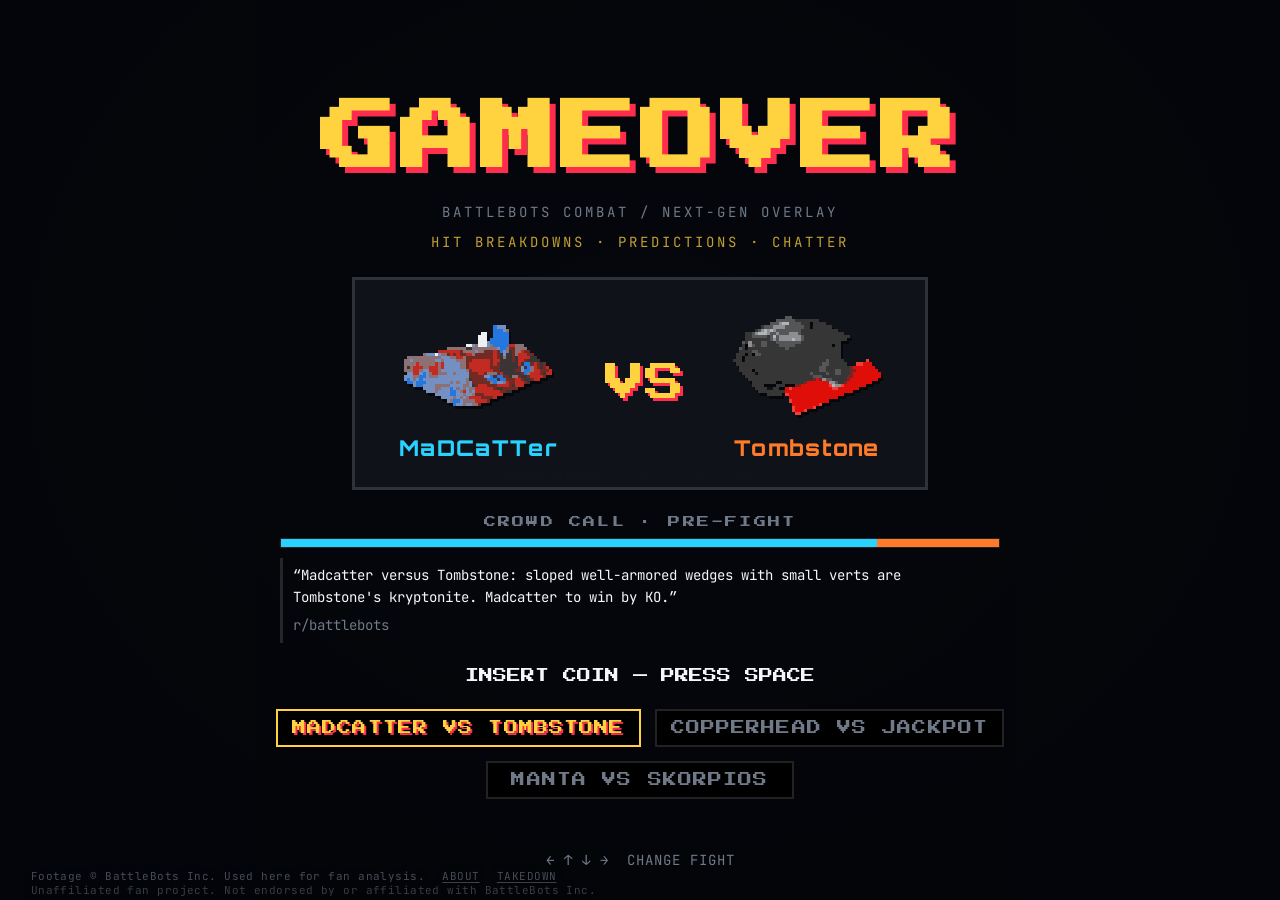
<file: frontend/index.html>
<meta charset="utf-8">
<meta name="viewport" content="width=device-width, initial-scale=1">
<title>GAMEOVER</title>
<!-- COMPLIANCE.md, "Search visibility": discoverable by people you send here, not
     by people searching for BattleBots. robots.txt at the deploy root says the
     same thing to crawlers that respect it; this says it to the ones that fetch
     the page anyway. Deliberately NO og:video and no structured data — a video
     card is the single most effective way to surface unlicensed footage in a
     feed. A plain og:image of our own UI would be fine to add. -->
<meta name="robots" content="noindex, nofollow">
<meta name="googlebot" content="noindex, nofollow">
<!-- og:image must be an ABSOLUTE URL: crawlers resolve it against the shared /,
     where a relative path would 404 for the same rewrite reason as sprites.js.
     og.png is a 1200x630 headless capture of this page's own title card. -->
<meta property="og:title" content="GAMEOVER">
<meta property="og:description" content="Real robot-combat footage rendered as a retro arcade fighting game. A vision model rates every blow; r/battlebots is the crowd. Unaffiliated fan project.">
<meta property="og:image" content="https://gameover.fyi/frontend/og.png">
<meta property="og:url" content="https://gameover.fyi/">
<meta property="og:type" content="website">
<meta name="twitter:card" content="summary_large_image">
<!-- The tab icon is the health core's own robot head, generated from PX_MAP below
     rather than drawn a second time — the two must not drift. `../frontend/`, not
     the bare filename, for the rewrite reason spelled out under the stylesheet.
     SVG only: it is one shape at two colours, so it costs 400 bytes and stays
     crisp at every size a browser asks for, where a .ico would pin it to 16px. -->
<link rel="icon" type="image/svg+xml" href="../frontend/favicon.svg">
<meta name="theme-color" content="#07080b">
<link rel="preconnect" href="https://fonts.googleapis.com">
<link rel="preconnect" href="https://fonts.gstatic.com" crossorigin>
<link href="https://fonts.googleapis.com/css2?family=Orbitron:wght@600;800;900&family=JetBrains+Mono:wght@400;500;700&family=Press+Start+2P&display=swap" rel="stylesheet">
<!-- ../frontend/, not the bare filename: vercel.json REWRITES / to
     /frontend/index.html, so the browser's URL stays / and a same-directory
     relative path resolves to /sprites.js and 404s on the public site while
     working perfectly in local dev. Every other asset here climbs with ../ for
     exactly this reason, and .. from / harmlessly stays at /. -->
<script src="../frontend/sprites.js"></script>
<!-- where the clips are hosted, and the only place that is named. See the file. -->
<script src="../frontend/config.js"></script>

<style>
/* ===================================================================
   THEME — everything a restyler needs is in this block.
   Change colours / fonts / sizes here, not in the rules below.
   =================================================================== */
:root {
  /* palette */
  --bg:            #07080b;
  --ink:           #f4f7fa;
  --ink-dim:       #6f7987;
  --steel:         #5f6b7a;
  --accent:        #ffd23f;   /* arcade gold: titles, VS, stamps */
  --accent-2:      #ff2d4d;   /* danger / KO red */
  --left-color:    #29d3ff;   /* player 1 identity */
  --right-color:   #ff7b29;   /* player 2 identity */
  --ghost:         #ffffff66; /* trailing damage inside a core */
  --core-hollow:   #0d1015;   /* unlit core interior */
  --core-edge:     #e4ebf3;   /* robot-head outline pixels */
  --panel:         #12151be6;
  --panel-edge:    #ffffff22;
  --comment-bg:    #0a0e1aee;   /* near-opaque: it overlays bright arena footage */
  --ko-panel:      #0a0204b8; /* KO stamp plate */
  --ko-glow:       #ff2d4d8c;
  --ko-ink-shadow: #b3260f;   /* hard pixel shadow under the stamp text */
  --embers:        #ffe27a,#ff9d3d,#ff5a1a,#ff3d1a;

  /* hitmarkers — one colour per damage tier (see TIERS in the script) */
  --hit-graze:     #ffd23f;
  --hit-solid:     #ff9d3d;
  --hit-heavy:     #ff5a1a;
  --hit-massive:   #ff2d4d;
  --hit-self:      #8a94a3;   /* incidental: wall, hazard, self-inflicted */

  /* breakdown panel — card language borrowed from DESIGN_ARTIFACT.html */
  --panel-raised:  #191d25;
  --hairline:      #262b34;
  --steel-light:   #b3bdc9;
  --ok:            #3dff9e;   /* card eyebrow */
  --energy:        #f2a13c;   /* weapon labels */

  /* health ramp — sampled by JS, interpolated per hp */
  --ramp-0:        255,45,77;    /* critical */
  --ramp-25:       255,157,61;
  --ramp-50:       255,217,61;
  --ramp-75:       168,255,61;
  --ramp-100:      61,255,158;   /* healthy */

  /* type */
  --font-display:  'Orbitron', sans-serif;                     /* names, status, VS */
  --font-mono:     'JetBrains Mono', ui-monospace, monospace;  /* numbers, labels */
  --font-pixel:    'Press Start 2P', 'Courier New', monospace; /* title, stamps */
  --fs-title:      clamp(28px, 7vw, 76px);
  --fs-name:       clamp(11px, 1.7vw, 22px);
  --fs-hp:         clamp(13px, 2vw, 26px);
  --fs-status:     clamp(7px, 1vw, 13px);
  --fs-caption:    clamp(10px, 1.8vw, 20px);
  /* Fallback only. The real reservation is measured per clip by sizeCaption(),
     which sets --cur-h / --prev-h from the tallest caption this timeline
     actually holds — a fixed line count is a guess, and it was wrong: the
     longest madcatter caption wraps to THREE lines in the 374px caption column,
     so a two-line reservation still let the block grow. */
  --cap-lines:     2;
  --cap-lh:        1.7;
  /* the small-label size: hit readout, card descriptions, picker, .pq quotes.
     12px was fine for a dense web page, marginal for a HUD read at a glance. */
  --fs-comment:    clamp(8px, 1.1vw, 14px);
  --fs-fan:        clamp(10px, 1.35vw, 16px);  /* fan comment — must read on video */
  --sigil-size:    clamp(14px, 2.1vw, 26px);   /* weapon icon beside each name */
  --fs-stamp:      clamp(26px, 7vw, 92px);
  --fs-hits-tot:   clamp(12px, 1.7vw, 20px);   /* the running hit total */
  --fs-eyebrow:    clamp(8px, .95vw, 13px);    /* breakdown stat labels, axis, note */
  --fs-card-title: clamp(13px, 1.7vw, 19px);
  --fs-stat:       clamp(15px, 2.2vw, 26px);

  /* layout */
  --core-size:     clamp(30px, 5.4vw, 78px);   /* width of one robot-head core */
  --core-gap:      clamp(4px, .9vw, 14px);
  --bar-w:         clamp(150px, 30vw, 520px);  /* column width for each side */
  --hud-pad:       clamp(12px, 2.4vw, 34px);
  --radius:        3px;
  /* Broadcast footage puts its own graphics in the TOP-LEFT (match clock,
     "KNOCKOUT : 72sec" banner), so the HUD keeps that corner empty: bars run
     along the bottom and the only top-anchored readouts hug the right edge.
     Raise --safe-top if a broadcaster's band spans the full width. */
  --safe-top:      var(--hud-pad);
  --hits-h:        calc(var(--fs-hits-tot) + var(--fs-comment) * 3.4);

  /* hitmarker sizes, one per tier */
  --hm-graze:      clamp(34px, 5vw, 66px);
  --hm-solid:      clamp(46px, 7vw, 94px);
  --hm-heavy:      clamp(62px, 10vw, 132px);
  --hm-massive:    clamp(78px, 13vw, 172px);
  --hm-size:       var(--hm-graze);            /* default tier */
  /* The on-VIDEO marker is bigger than the on-bar one at every tier. It competes
     with moving footage rather than sitting on a dark HUD panel, and it is the
     one the eye should find — the bar burst is the secondary read. */
  --arena-scale:   1.45;
  --strike-size:   clamp(180px, 36vmin, 440px);
  /* the crosshair parks below the broadcaster's band — push it down together
     with --safe-top if a clip's burned-in graphics run taller */
  --strike-top:    54%;
  /* When a hit carries a real impact point (hit.at) the marker goes THERE
     instead, so these fence it into the readable middle of the frame. The top
     floor is the load-bearing one: an impact high in the frame would otherwise
     land right on the burned-in "KNOCKOUT : 24sec" banner. Raise them with
     --safe-top and --strike-top, never on their own. */
  --mark-min-top:  30%;
  --mark-max-top:  78%;
  --mark-inset:    10%;

  /* breakdown layout */
  --bd-radius:     10px;
  --bd-gap:        clamp(10px, 1.6vw, 20px);
  --strip-h:       clamp(46px, 8vh, 74px);
  --pbar-h:        clamp(38px, 5vh, 46px);    /* .bars lifts by this while shown */
  --pred-h:        10px;       /* crowd split bar, title card and breakdown */

  /* motion */
  --tween:         400ms;      /* health drain tween (spec) */
  --ghost-tween:   900ms;
  --shake-time:    420ms;
  --hm-life:       420ms;
  /* Longer than --hm-life on purpose. The on-bar burst pops next to a number
     that is already moving, so it only has to punctuate; the arena marker has to
     be FOUND, over footage that is itself in motion. At 420ms it was ~139ms at
     full opacity and was routinely missed entirely. */
  --arena-life:    900ms;
  --strike-life:   720ms;
  /* fan comment dwell. Was 6000 when a scraped comment was a short quip; a
     pinned fight-card prediction runs the full MAX_LEN 180 chars, which is
     ~32 words and does not read in six seconds. */
  --comment-life:  9000ms;
  --exchange-gap:  3000ms;     /* parent quote -> reply, the two-beat exchange */
}

* { box-sizing: border-box; }
html, body { margin: 0; height: 100%; background: var(--bg); color: var(--ink);
  font-family: var(--font-mono); overflow: hidden; }

/* ---------- stage ---------- */
#stage { position: fixed; inset: 0; }
#video, #placeholder { position: absolute; inset: 0; width: 100%; height: 100%; }
#video { object-fit: cover; background: #000; }
#placeholder { display: none; background:
  radial-gradient(ellipse at 50% 40%, #1b2340 0%, #05060a 70%),
  repeating-linear-gradient(90deg, #ffffff08 0 2px, transparent 2px 46px); }
#placeholder.on { display: block; }
#placeholder::after { content: 'DEMO ARENA — no clip loaded'; position: absolute;
  left: 0; right: 0; top: 52%; text-align: center; color: var(--ink-dim);
  font-size: var(--fs-comment); letter-spacing: 2px; }

/* shake on big damage */
@keyframes shake {
  0%,100% { transform: translate(0,0) }
  20% { transform: translate(-12px, 7px) rotate(-.5deg) }
  40% { transform: translate(11px, -8px) rotate(.5deg) }
  60% { transform: translate(-8px, -5px) }
  80% { transform: translate(7px, 6px) }
}
#stage.shake { animation: shake var(--shake-time) linear; }
/* KO hits harder — vintage hardware doesn't ease */
@keyframes shakeHard {
  0%,100% { transform: translate(0,0) rotate(0) }
  15% { transform: translate(-18px, 10px) rotate(-.8deg) }
  35% { transform: translate(17px, -12px) rotate(.8deg) }
  55% { transform: translate(-14px, -8px) rotate(-.5deg) }
  75% { transform: translate(12px, 9px) rotate(.4deg) }
}
#stage.shake-hard { animation: shakeHard .5s cubic-bezier(.36,.07,.19,.97); }

/* ---------- HUD ---------- */
#hud { position: absolute; inset: 0; pointer-events: none; opacity: 0;
  transition: opacity 500ms; }
#hud.on { opacity: 1; }

/* one bottom row: left stack · caption · right stack — the top of the frame
   belongs to the broadcaster (see --safe-top). */
.bars { position: absolute; bottom: var(--hud-pad); left: var(--hud-pad);
  right: var(--hud-pad); display: flex; justify-content: space-between;
  align-items: flex-end; gap: clamp(10px, 3vw, 44px); }
.side { display: flex; flex-direction: column; gap: 6px;
  flex: 0 1 var(--bar-w); min-width: 0; max-width: 46%; }
.side.right { align-items: flex-end; }

.name { font-family: var(--font-display); font-weight: 800; font-size: var(--fs-name);
  letter-spacing: .06em; text-shadow: 2px 2px 0 #000, 0 0 14px #000;
  display: flex; align-items: center; gap: .5em; }
.side.right .name { flex-direction: row-reverse; }
.side.left  .name { color: var(--left-color); }
.side.right .name { color: var(--right-color); }

/* weapon sigil — the bot's silhouette, so a viewer can tie this side of the HUD
   to the machine actually on screen. Inherits the side colour via currentColor. */
.sigil { width: var(--sigil-size); height: var(--sigil-size); flex: 0 0 auto;
  shape-rendering: crispEdges; filter: drop-shadow(1px 1px 0 #000); }
/* a cropped photo instead of a silhouette — kept chunky on purpose so a soft
   action still reads as deliberate pixel art rather than a blurry JPEG */
.sigil.shot { image-rendering: pixelated; object-fit: cover;
  border: 2px solid currentColor; border-radius: 2px; }
/* same sprite, VS-card size — the first thing a viewer sees */
.vsart { width: clamp(72px, 13vw, 148px); height: auto; image-rendering: pixelated;
  shape-rendering: crispEdges; filter: drop-shadow(2px 3px 0 #0009); }
.vsart.shot { object-fit: cover; border: 3px solid currentColor; }

/* ---------- pixel cores (health) ----------
   Five robot heads per bot, 20 hp each. The last one drains first, so damage
   eats inward toward the centre of the frame. Each head is a plain div whose
   width tweens; the robot silhouette comes from a CSS mask, so there are no
   SVG ids to collide between the two sides. */
.cores { display: flex; gap: var(--core-gap); }
.side.right .cores { flex-direction: row-reverse; }

/* flex: 0 0 auto — a core is a fixed size, never a share of the row. Without it a
   narrowed .side shrinks all five and aspect-ratio takes the height with them. */
.core { position: relative; flex: 0 0 auto;
  width: var(--core-size); aspect-ratio: 11 / 9;
  filter: drop-shadow(0 0 8px var(--glow, #3dff9e66));
  transition: filter 300ms; }
.core.spent { filter: none; }
.core-body, .core-edge { position: absolute; inset: 0; }
.core-body {
  -webkit-mask: var(--core-mask) center / 100% 100% no-repeat;
          mask: var(--core-mask) center / 100% 100% no-repeat; }
.core-edge { background: var(--core-edge);
  -webkit-mask: var(--core-edge-mask) center / 100% 100% no-repeat;
          mask: var(--core-edge-mask) center / 100% 100% no-repeat; }
.core-hollow { position: absolute; inset: 0; background: var(--core-hollow); }
/* the drain sweeps the head's INTERIOR columns, not its bounding box — otherwise
   the outer ~18% of the sweep lands on empty pixels and a 20% core reads as 0 */
.core-ghost, .core-fill { position: absolute; top: 0; bottom: 0;
  left: var(--core-in-x); width: 0; }
.core-ghost { background: var(--ghost);
  transition: width var(--ghost-tween) ease-out 220ms; }
.core-fill { background: var(--live-color, #3dff9e);
  transition: width var(--tween) cubic-bezier(.2,.8,.2,1), background 300ms; }
.side.right .core-ghost, .side.right .core-fill { left: auto; right: var(--core-in-x); }

@keyframes corePop {
  0% { transform: scale(1) }
  35% { transform: scale(1.22) rotate(-3deg) }
  100% { transform: scale(1) }
}
.core.pop { animation: corePop .45s cubic-bezier(.3,1.6,.5,1); }
@keyframes coreThrob {
  0%,100% { transform: scale(1); filter: drop-shadow(0 0 7px var(--glow, #ff2d4d99)) }
  50% { transform: scale(1.09); filter: drop-shadow(0 0 20px var(--glow, #ff2d4d99)) }
}
.core.low { animation: coreThrob .8s ease-in-out infinite; }

/* readout + status line */
.readout { display: flex; align-items: baseline; gap: 10px;
  text-shadow: 2px 2px 0 #000; }
.side.right .readout { flex-direction: row-reverse; }
.hpnum { font-family: var(--font-mono); font-weight: 700; font-size: var(--fs-hp);
  color: var(--live-color, var(--ink)); transition: color 300ms; }
.coren { font-family: var(--font-mono); font-size: var(--fs-status);
  letter-spacing: .08em; color: var(--steel); }
.coren b { color: var(--ink); font-weight: 500; }
.status { font-family: var(--font-display); font-weight: 600;
  font-size: var(--fs-status); letter-spacing: .24em;
  color: var(--live-color, var(--ink)); text-shadow: 2px 2px 0 #000, 0 0 12px #000;
  transition: color 300ms; }

/* fan comment — order:-1 floats it ABOVE the bottom-anchored cores */
.comment { order: -1; max-width: 100%; background: var(--comment-bg);
  border-left: 3px solid var(--accent); padding: 8px 10px; margin-top: 4px;
  font-size: var(--fs-fan); line-height: 1.6; opacity: 0;
  /* the panel sits over arena footage that can be white-hot (sparks, fire), so
     it carries its own contrast rather than trusting the frame behind it */
  color: var(--ink); text-shadow: 1px 1px 0 #000;
  backdrop-filter: blur(3px);
  transform: translateY(10px); transition: opacity 260ms, transform 260ms; }
.side.right .comment { border-left: 0; border-right: 3px solid var(--accent);
  text-align: right; }
.comment.on { opacity: 1; transform: translateY(0); }

/* PERFECT — the arcade flourish for a bot that finished on zero damage taken.
   z-index 8 because #ko's fireball is 7 and covers the whole frame for the
   stamp's life; .bars is positioned but has no z-index, so it opens no stacking
   context and this lifts the badge alone rather than the health bars with it.
   The [hidden] rule is NOT optional: `display` here is an author declaration and
   would beat the UA's [hidden] rule outright — which is exactly the bug that
   made #preds unhideable. */
/* align-self, not align-items: .side is a column flex whose default `stretch`
   would blow the badge out to the full width of the panel */
.perfect { position: relative; z-index: 8; align-self: flex-start;
  display: inline-block; padding: 2px 10px 4px;
  font-family: var(--font-pixel); font-size: var(--fs-status);
  letter-spacing: .18em; color: var(--accent);
  background: #000; border: 2px solid var(--accent);
  text-shadow: 2px 2px 0 var(--accent-2);
  box-shadow: 0 0 18px var(--accent-2), inset 0 0 12px #ffd23f22;
  transform-origin: center bottom; }
.side.right .perfect { align-self: flex-end; }
.perfect[hidden] { display: none; }
/* The badge outranks .screen (z-index 8 vs 5) so it can paint over #ko's fireball,
   which means it also paints over the fight card — PERFECT read twice, once beside
   Manta's dimmed HUD panel and again in the DAMAGE panel. Containing #hud in its
   own stacking context would fix it and break the fireball ordering, which is what
   the 8 is for; hiding it while the card is up costs one body class. */
body.over .perfect { display: none; }
.perfect.pop { animation: perfectIn 460ms cubic-bezier(.2,1.6,.4,1) both; }
@keyframes perfectIn {
  0%   { transform: scale(0) rotate(-8deg); opacity: 0 }
  60%  { transform: scale(1.18) rotate(2deg); opacity: 1 }
  100% { transform: scale(1) rotate(0); opacity: 1 }
}
.comment .src { display: block; margin-top: 6px; color: var(--ink-dim);
  font-size: .82em; overflow-wrap: anywhere; }
.comment .src b { color: var(--ink); font-weight: 700; }
/* second beat of an exchange — the reply someone posted under the quote already
   on screen. Dimmer accent and the ↳ so it reads as an answer, not a new take. */
.comment.reply { border-color: var(--ink-dim); }

/* caption — centre column of the bottom row.
   flex-basis MUST stay 0, not auto. With `auto` the caption's base size is its own
   max-content width, so a long line pushes the row into negative free space and the
   two .side columns — flex-shrink 1, min-width 0 — get squeezed below --bar-w,
   shrinking the health cores and rewrapping the fan comments. With basis 0 the
   caption can never contribute overflow; it wraps inside whatever is left. Where
   there IS free space the two are arithmetically identical, so the short-caption
   look is unchanged. */
#caption { flex: 1 1 0; min-width: 0; text-align: center;
  overflow-wrap: break-word; padding-bottom: 4px;
  font-family: var(--font-pixel); font-size: var(--fs-caption);
  line-height: var(--cap-lh); text-shadow: 3px 3px 0 #000, 0 0 18px #000;
  /* both slots keep their space whether or not they hold anything, so the block
     is the same height for a one-word caption, a wrapped two-line one and none
     at all. Without this the bars, the cores and the fan comments all shift
     every time a line is typed. Bottom-aligned because .bars is anchored to the
     bottom edge and grows upward. */
  display: flex; flex-direction: column; justify-content: flex-end; }
/* the line before this one, kept legible — events land ~1s apart and a caption that
   is replaced the moment it finishes typing is never actually read. It wraps rather
   than ellipsing: the reserved space is what stops it moving anything, so there is
   nothing to gain by cutting it off mid-word. */
#caption .prev { opacity: .38; font-size: .82em; margin-bottom: 2px;
  min-height: var(--prev-h, calc(var(--cap-lines) * var(--cap-lh) * 1em)); }
#caption .cur { min-height: var(--cur-h, calc(var(--cap-lines) * var(--cap-lh) * 1em)); }
/* too narrow for three columns — caption takes its own line above the bars, where
   it is full width and one line is enough */
@media (max-width: 620px) {
  .bars { flex-wrap: wrap; }
  #caption { order: -2; flex: 1 0 100%; padding-bottom: 10px; --cap-lines: 1; }
}
/* the cursor belongs to the line being typed, not to the block — on #caption it
   would render after the previous line too */
#caption .cur::after { content: '_'; opacity: .8;
  animation: blink 700ms steps(1) infinite; }
#caption.done .cur::after { content: ''; }

/* hit counter — it has to explain itself: what is being counted, who landed
   them, and what the last one was. Stays top-RIGHT and narrow; the top-left of
   the frame belongs to the broadcaster (see --safe-top). */
#hits { position: absolute; right: var(--hud-pad); top: var(--safe-top);
  width: max-content; max-width: min(52vw, 380px); text-align: right;
  font-family: var(--font-mono); font-size: var(--fs-comment);
  letter-spacing: .12em; text-shadow: 2px 2px 0 #000, 0 0 10px #000; }
#hits .hh { display: flex; justify-content: flex-end; align-items: baseline; gap: 8px; }
#hits .lbl { color: var(--ink-dim); font-size: .86em; letter-spacing: .24em; }
#hits .hh b { font-family: var(--font-pixel); font-size: var(--fs-hits-tot);
  color: var(--accent); }
#hits .hs { display: flex; justify-content: flex-end; gap: 14px; margin-top: 5px; }
#hits .s { display: flex; align-items: center; gap: 6px; min-width: 0; }
#hits .s b { color: var(--ink); font-weight: 700; }
#hits .s em { font-style: normal; color: var(--steel); font-size: .84em;
  max-width: 14ch; overflow: hidden; text-overflow: ellipsis; white-space: nowrap; }
#hits .dot { width: 7px; height: 7px; flex: 0 0 7px; }
#hits .dot.l { background: var(--left-color);  box-shadow: 0 0 8px var(--left-color); }
#hits .dot.r { background: var(--right-color); box-shadow: 0 0 8px var(--right-color); }
#hits .hl { margin-top: 6px; font-size: .86em; color: var(--ink-dim);
  white-space: nowrap; overflow: hidden; text-overflow: ellipsis; }
#hits .hl.t-solid   { color: var(--hit-solid); }
#hits .hl.t-heavy   { color: var(--hit-heavy); }
#hits .hl.t-massive { color: var(--hit-massive); }
#hits .hl.flash { animation: hlFlash 500ms steps(2, end); }
@keyframes hlFlash { 0%,100% { filter: none } 50% { filter: brightness(2.4) } }
@media (max-width: 620px) {
  #hits .s em, #hits .hl .wpn { display: none; }  /* dot + number still attribute */
}
#muted { position: absolute; right: var(--hud-pad);
  top: calc(var(--safe-top) + var(--hits-h) + 12px);
  font-size: var(--fs-comment); color: var(--ink-dim); display: none;
  pointer-events: auto; cursor: pointer; text-align: right;
  max-width: min(60vw, 420px); line-height: 1.7; }
#muted.on { display: block; }
/* same slot as #muted — the two never show together: LOADING belongs to the
   buffering branch of the watchdog, MUTED to the playable-but-blocked one */
#loading { position: absolute; right: var(--hud-pad);
  top: calc(var(--safe-top) + var(--hits-h) + 12px);
  font-size: var(--fs-comment); color: var(--ink-dim); display: none;
  pointer-events: none; text-align: right; }
#loading.on { display: block; }
/* full-stage crosshair — heavy blows and up. Wraps #massive so the tier word
   keeps its original animation instead of gaining a second one. Nudged toward
   the bot that got hit, and parked below the broadcaster's band. */
#strike { position: absolute; left: var(--strike-x, 50%);
  top: var(--strike-y, var(--strike-top));
  width: var(--strike-size); height: var(--strike-size);
  margin: calc(var(--strike-size) / -2) 0 0 calc(var(--strike-size) / -2);
  pointer-events: none; opacity: 0; z-index: 9; color: var(--hit-heavy); }
#strike.on { animation: strikeIn var(--strike-life) steps(4, end) forwards; }
#strike.t-massive { color: var(--hit-massive); }
/* last, so it wins: an incidental blow goes grey here exactly as .hitmark.self
   does. Without this the two markers for the SAME blow disagreed — the on-bar
   burst grey, the crosshair in heavy orange with only its caption saying ARENA. */
#strike.self { color: var(--hit-self); }
@keyframes strikeIn {
  0% { opacity: 0; transform: scale(1.9) }
  20% { opacity: 1; transform: scale(1) }
  70% { opacity: 1; transform: scale(1) }
  100% { opacity: 0; transform: scale(1.12) }
}
#strike .ring { position: absolute; inset: 12%; border: 3px solid currentColor;
  border-radius: 50%; box-shadow: 0 0 24px currentColor, inset 0 0 18px currentColor;
  clip-path: polygon(0 0,100% 0,100% 34%,0 34%,0 0,
                     0 66%,100% 66%,100% 100%,0 100%); }
#strike .tick { position: absolute; background: currentColor;
  box-shadow: 0 0 14px currentColor; }
#strike .tick.n, #strike .tick.s { left: 50%; width: 3px; height: 12%; margin-left: -1.5px; }
#strike .tick.n { top: 0 }
#strike .tick.s { bottom: 0 }
#strike .tick.w, #strike .tick.e { top: 50%; height: 3px; width: 12%; margin-top: -1.5px; }
#strike .tick.w { left: 0 }
#strike .tick.e { right: 0 }

#massive { position: absolute; left: 50%; top: 50%;
  transform: translate(-50%,-50%) scale(.6); white-space: nowrap;
  font-family: var(--font-pixel); font-size: clamp(14px, 3vw, 40px);
  color: currentColor; text-shadow: 4px 4px 0 #000; opacity: 0; }
#massive.on { animation: massive 900ms ease-out; }
@keyframes massive {
  0% { opacity: 0; transform: translate(-50%,-50%) scale(.4) }
  18% { opacity: 1; transform: translate(-50%,-50%) scale(1.15) }
  70% { opacity: 1; transform: translate(-50%,-50%) scale(1) }
  100% { opacity: 0; transform: translate(-50%,-50%) scale(1) }
}
#strikeby { position: absolute; left: 50%; top: calc(50% + var(--strike-size) * .17);
  transform: translateX(-50%); white-space: nowrap;
  font-family: var(--font-mono); font-weight: 700; font-size: var(--fs-comment);
  letter-spacing: .18em; color: var(--ink); text-shadow: 2px 2px 0 #000; }

/* damage floaters + KO embers */
.floater { position: absolute; font-family: var(--font-display); font-weight: 800;
  font-size: clamp(14px, 2.2vw, 28px); color: var(--accent-2);
  text-shadow: 0 0 10px var(--ko-glow), 2px 2px 0 #000; pointer-events: none;
  z-index: 9; animation: floatUp 1s ease forwards; }
@keyframes floatUp {
  0% { opacity: 0; transform: translateY(6px) scale(.8) }
  20% { opacity: 1; transform: translateY(-4px) scale(1.1) }
  100% { opacity: 0; transform: translateY(-46px) scale(1) }
}
/* hitmarker — lands on the core that actually drained, sized and coloured by
   tier. Reuses the core pixel-mask builder, so there is one of those, not two. */
.hitmark { position: absolute; pointer-events: none; z-index: 10;
  width: var(--hm-size); height: var(--hm-size);
  margin: calc(var(--hm-size) / -2) 0 0 calc(var(--hm-size) / -2);
  color: var(--hit-graze);
  animation: hmPop var(--hm-life) steps(3, end) forwards; }
.hitmark::before, .hitmark::after { content: ''; position: absolute; inset: 0;
  background: currentColor;
  -webkit-mask: var(--hm-mask) center / 100% 100% no-repeat;
          mask: var(--hm-mask) center / 100% 100% no-repeat; }
.hitmark::after { filter: blur(7px); opacity: .75; }
.hitmark.t-solid   { color: var(--hit-solid);   --hm-size: var(--hm-solid); }
.hitmark.t-heavy   { color: var(--hit-heavy);   --hm-size: var(--hm-heavy); }
.hitmark.t-massive { color: var(--hit-massive); --hm-size: var(--hm-massive); }
.hitmark.self      { color: var(--hit-self); }   /* not a clean blow */
@keyframes hmPop {
  0% { opacity: 0; transform: scale(.3) rotate(-14deg) }
  22% { opacity: 1; transform: scale(1.3) rotate(0deg) }
  55% { opacity: 1; transform: scale(1) }
  100% { opacity: 0; transform: scale(1.45) }
}

/* The SAME burst, out on the arena where the blow actually landed — and the one
   the eye is meant to find. It had no rule at all for its whole life: the class
   was a bare hook, so it rendered identically to the on-bar mark and was missed
   on real footage. Three differences, each for its own reason:

   COLOUR IS THE SIDE, not the tier. Out here there is no other cue for who
   landed it — the bar burst sits next to a name and a coloured bar, so colour is
   free there to carry tier. This is the rule the scrubber and the end card's hit
   log already follow: colour is which bot, size is how hard. Set from `h.by` in
   arenaMark(), the same value that decides the strip's above/below split, so the
   two can never disagree.

   SIZE steps with the tier via --arena-scale, so the tier still reads.

   LIFETIME is --arena-life, read through lifeMs() like every other transient so
   the removal timer and the animation cannot drift apart. */
.hitmark.arena { color: var(--right-color);
  --hm-size: calc(var(--hm-graze) * var(--arena-scale));
  animation-name: arenaPop; animation-duration: var(--arena-life); }
.hitmark.arena.l          { color: var(--left-color); }
.hitmark.arena.t-solid    { --hm-size: calc(var(--hm-solid)   * var(--arena-scale)); }
.hitmark.arena.t-heavy    { --hm-size: calc(var(--hm-heavy)   * var(--arena-scale)); }
.hitmark.arena.t-massive  { --hm-size: calc(var(--hm-massive) * var(--arena-scale)); }
/* the arena did it, so neither bot's colour is honest — last, so it beats .l */
.hitmark.arena.self       { color: var(--hit-self); }
.hitmark.arena::after     { filter: blur(11px); opacity: .9; }
/* Holds at full opacity for over half its life where hmPop holds for a third:
   the bar burst punctuates a number that is already moving, this one has to be
   spotted over footage that is itself in motion. */
@keyframes arenaPop {
  0%   { opacity: 0; transform: scale(.4) rotate(-14deg) }
  14%  { opacity: 1; transform: scale(1.25) rotate(0deg) }
  30%  { opacity: 1; transform: scale(1) }
  72%  { opacity: 1; transform: scale(1) }
  100% { opacity: 0; transform: scale(1.35) }
}
.ember { position: absolute; width: 5px; height: 5px; border-radius: 1px;
  pointer-events: none; z-index: 9; animation: emberOut .7s ease-out forwards; }
@keyframes emberOut {
  0% { transform: translate(0,0) scale(1); opacity: 1 }
  100% { transform: translate(var(--dx), var(--dy)) scale(.15); opacity: 0 }
}

/* ---------- screens (title / game over) ---------- */
.screen { position: absolute; inset: 0; display: none; flex-direction: column;
  align-items: center; justify-content: center; gap: 26px; text-align: center;
  background: #05060aee; z-index: 5; }
.screen.on { display: flex; }
/* The title card is laid out but not shown until every part of it has landed, so
   it arrives in ONE paint. Measured, the crowd block is 195px tall and #title is
   `justify-content: center`, so a late #preds moved the WHOLE card — the h1 rose
   110px and the picker fell 111px, long after the card looked settled. Reserving
   the block's height instead is not an option: whether it appears at all depends
   on the comments file, so a reservation is wrong on exactly the clips that have
   no picks. `visibility` rather than `opacity` because layout must still happen
   underneath — sizeCaption() and the picker both measure during this window. */
.screen.staging { visibility: hidden; }
#title h1 { font-family: var(--font-pixel); font-size: var(--fs-title); margin: 0;
  color: var(--accent); text-shadow: 6px 6px 0 var(--accent-2); letter-spacing: 4px; }
#title .sub { color: var(--ink-dim); font-size: var(--fs-comment); letter-spacing: 3px; }
#title .sub i { font-style: normal; white-space: nowrap; }
/* the counting rule, stated once so the HUD readout needs no explaining */
#title .rule { color: var(--accent); opacity: .75; margin-top: -14px; }
#coin { font-family: var(--font-pixel); font-size: var(--fs-comment); color: var(--ink);
  animation: blink 900ms steps(1) infinite; }
/* absolute so it can never move the card: #title is justify-content:center, so
   anything in the flow shifts every other block by half its height */
.pickhint { position: absolute; left: 0; right: 0; bottom: var(--hud-pad);
  pointer-events: none; }

/* ---------------- attribution (COMPLIANCE.md) ----------------
   Above every screen (.screen is z-index 5, #ko 7, #crt 8, .hitmark 10) so the
   credit is never covered by the fight card or a fireball, and permanent rather
   than fading with the control bar — a credit that only appears on hover is not
   a visible credit line. pointer-events stay OFF on the strip so it can never
   swallow the click that starts the fight, and back ON for the links alone. */
#legal { position: absolute; z-index: 11; left: var(--hud-pad); bottom: 3px;
  max-width: min(92vw, 900px); pointer-events: none;
  font-family: var(--font-mono); font-size: clamp(8px, 1vw, 11px);
  letter-spacing: .04em; color: var(--ink-dim); opacity: .62;
  text-shadow: 0 1px 3px #000, 0 0 8px #000; }
#legal a { pointer-events: auto; color: inherit; margin-left: .9em;
  text-decoration: underline; text-underline-offset: 2px; }
#legal a:hover { color: var(--ink); }
#legal a[hidden] { display: none; }
#legal .dis { display: block; opacity: .78; }
/* the fight is the product — step further back while it is actually playing,
   and come back up on the title and GAME OVER cards where there is room */
body.playing #legal { opacity: .34; }
body.playing #legal .dis { display: none; }
@media (max-width: 700px) { #legal .dis { display: none; } }
@keyframes blink { 0%,49% { opacity: 1 } 50%,100% { opacity: 0 } }

.vs { display: flex; align-items: center; gap: clamp(14px, 4vw, 48px);
  border: 3px solid var(--panel-edge); background: var(--panel);
  padding: clamp(12px, 2.4vw, 26px) clamp(16px, 4vw, 44px); }
/* min-height reserves the sprite before it exists. .vsart is
   clamp(72px,13vw,148px) wide at 16:12, so it lands ~0.75x that tall on top of a
   name line — without the reservation the panel grew by ~60-120px in one frame
   and .screen's justify-content:center threw the whole card up and down. */
.vs .bot { display: flex; flex-direction: column; align-items: center; gap: .6em;
  justify-content: flex-end;
  min-height: calc(clamp(72px, 13vw, 148px) * .75 + var(--fs-name) * 1.4 + .6em);
  font-family: var(--font-display); font-weight: 800;
  font-size: var(--fs-name); letter-spacing: .06em; max-width: 30vw; }
.vs .bot.l { color: var(--left-color); }
.vs .bot.r { color: var(--right-color); }
.vs .mid { font-family: var(--font-pixel); font-size: clamp(18px,3.4vw,40px);
  color: var(--accent); text-shadow: 3px 3px 0 var(--accent-2); }

/* ---------- crowd call — shared by the title card and breakdown card 04 ----
   The split bar and the quoted takes are the same component in two places, so
   they are styled once here. Note the top-left broadcaster rule does NOT apply
   to #preds: .screen is a full-frame overlay over a PAUSED video, not the HUD,
   so nothing of the burned-in match clock is underneath it. */
#preds { display: flex; flex-direction: column; align-items: center; gap: 10px;
  width: min(86vw, 720px); }
/* Load-bearing. `display` above is an AUTHOR declaration and beats the UA's
   [hidden] rule outright, so without this the block could never be hidden: it
   painted its header and empty bar from the first frame on every clip, grew by
   the height of two quotes when they landed, and on a clip with no picks
   (synthfight, ?demo=1) just sat there empty forever. */
#preds[hidden] { display: none; }
#preds .ph { font-family: var(--font-pixel); font-size: var(--fs-eyebrow);
  letter-spacing: .18em; color: var(--ink-dim); }
.pbar { display: flex; width: 100%; height: var(--pred-h); background: #000;
  border: 1px solid var(--panel-edge); overflow: hidden; }
.pbar.big { height: calc(var(--pred-h) * 1.6); }
.pbar i { display: block; height: 100%; transition: width 400ms; }
.pbar i:first-child { background: var(--left-color); }
.pbar i:last-child  { background: var(--right-color); }
.pq { display: grid; grid-template-columns: 1fr 1fr; gap: var(--bd-gap);
  width: 100%; text-align: left; }
/* min-height reserves the typical two lines + cite, so the card is laid out at
   its final size on the first paint instead of growing when the quotes arrive */
.pq blockquote { margin: 0; font-size: var(--fs-comment); line-height: 1.6;
  color: var(--ink); border-left: 3px solid var(--panel-edge); padding: 6px 10px;
  min-height: calc(1.6em * 3 + 12px); }
.pq blockquote:empty { display: none; }
.pq blockquote:last-child { border-left: 0; border-right: 3px solid var(--panel-edge);
  text-align: right; }
/* One side can have no showable quote — madcatter-tombstone's only Tombstone
   pick is `rival: true`, which the tally counts but never shows. Hiding the empty
   blockquote is not enough on a 1fr 1fr grid: it leaves one quote against a blank
   half, and the whole point of the crowd card is one take BESIDE the opposing
   one. Going full-width says "only one side spoke" instead of looking broken. */
.pq.solo { grid-template-columns: 1fr; }
.pq.solo blockquote:last-child { border-left: 3px solid var(--panel-edge);
  border-right: 0; text-align: left; }
.pq cite { display: block; margin-top: 6px; font-style: normal;
  color: var(--ink-dim); overflow-wrap: anywhere; }
/* a title card already carrying h1 + 2 subs + VS + coin + picker has no room left
   on a laptop — drop the predictions rather than clip the card. 700 was 60px too
   low to do its own job: measured at a 1280x720 viewport the card was 744px, so it
   overflowed a screen this rule left alone and clipped the GAMEOVER title off the
   top and the era B URL box off the bottom. That box is gone now, which buys back
   its height, but the reasoning stands and so does the threshold — re-measure
   before loosening it, and keep the intent: drop #preds rather than clip the card. */
@media (max-height: 760px) { #preds { display: none } }

/* fight select — one button per clip, current fight highlighted */
#picker { pointer-events: auto; display: flex; flex-wrap: wrap; justify-content: center;
  gap: clamp(6px, 1.2vw, 14px); max-width: min(86vw, 760px); }
#picker button, #pmenu button, #omenu button {
  font-family: var(--font-pixel); font-size: var(--fs-comment);
  letter-spacing: .08em; text-transform: uppercase; color: var(--ink-dim); background: #000;
  /* the label is relabelled from the slug once each timeline lands; a min-width
     stops that changing the button's size and re-wrapping the row under it */
  border: 2px solid var(--panel-edge); padding: 10px 14px; cursor: pointer;
  transition: color 120ms, border-color 120ms; }
#picker button { min-width: 22ch; }
#picker button:hover, #pmenu button:hover, #omenu button:hover {
  color: var(--ink); border-color: var(--steel); }
#picker button[aria-current='true'] { color: var(--accent); border-color: var(--accent);
  text-shadow: 2px 2px 0 var(--accent-2); cursor: default; }

/* ---------- KO: fireball, smoke, stamp ---------- */
#flash { position: absolute; inset: 0; background: #fff; opacity: 0;
  pointer-events: none; z-index: 6; }
#flash.on { animation: flash 620ms ease-out; }
@keyframes flash { 0% { opacity: .95 } 100% { opacity: 0 } }
/* the same element, borrowed for a much lighter punch under a heavy hit */
#flash.tap { animation: flashTap 200ms ease-out; }
@keyframes flashTap { 0% { opacity: .18 } 100% { opacity: 0 } }

#ko { position: absolute; inset: 0; display: flex; align-items: center;
  justify-content: center; pointer-events: none; opacity: 0; overflow: hidden;
  z-index: 7; }
#ko.on { opacity: 1; }
#ko::before { content: ''; position: absolute; width: 70%; height: 220%;
  border-radius: 50%; opacity: 0; transform: scale(.1); }
#ko.on::before { animation: fireball 1s ease-out forwards; }
@keyframes fireball {
  0% { opacity: 0; transform: scale(.08);
    background: radial-gradient(circle, #fff 0%, #fff3c4 10%, #ffb347 26%, #ff5a1a 42%, #b3260f 58%, #3c140f80 70%, transparent 80%) }
  12% { opacity: 1; transform: scale(.55) }
  30% { opacity: 1; transform: scale(1);
    background: radial-gradient(circle, #fff3c4 0%, #ffcf6b 14%, #ff8a3d 30%, #ff3d1a 48%, #7a1c0a 66%, #28141466 76%, transparent 84%) }
  55% { opacity: .9; transform: scale(1.28);
    background: radial-gradient(circle, #ffe0a080 0%, #ff782873 22%, #96281466 42%, #32191666 64%, transparent 80%) }
  100% { opacity: 0; transform: scale(1.55) }
}
#ko::after { content: ''; position: absolute; width: 85%; height: 85%;
  border-radius: 50%; opacity: 0; filter: blur(2px);
  background: radial-gradient(circle, #4644428c 0%, #28262566 40%, transparent 72%); }
#ko.on::after { animation: smokeRise 1.6s ease-out .2s forwards; }
@keyframes smokeRise {
  0% { opacity: 0; transform: translateY(10%) scale(.5) }
  20% { opacity: .85; transform: translateY(0) scale(.9) }
  100% { opacity: 0; transform: translateY(-45%) scale(1.6) }
}

.stamp { position: relative; z-index: 2; text-align: center;
  padding: clamp(10px, 2vw, 22px) clamp(16px, 3vw, 34px);
  background: var(--ko-panel); border: 3px solid var(--accent-2);
  box-shadow: 0 0 0 3px var(--ko-panel), 0 0 32px var(--ko-glow);
  transform: scale(0); opacity: 0; image-rendering: pixelated; }
/* CRT scanlines across the panel */
.stamp::after { content: ''; position: absolute; inset: 0; pointer-events: none;
  background: repeating-linear-gradient(180deg, #00000052 0 2px, transparent 2px 4px);
  mix-blend-mode: multiply; }
#ko.on .stamp { animation: stampIn .42s .55s steps(4, end) forwards; }
@keyframes stampIn {
  0% { transform: scale(.2); opacity: 0 }
  60% { transform: scale(1.12); opacity: 1 }
  100% { transform: scale(1); opacity: 1 }
}
.stamp .go { display: block; font-family: var(--font-pixel);
  font-size: var(--fs-stamp); line-height: 1.25; letter-spacing: .04em; color: #fff;
  /* hard pixel drop-shadow, no blur — reads like a CRT sprite */
  text-shadow: 3px 3px 0 var(--ko-ink-shadow), 6px 6px 0 #000000a6, 0 0 18px var(--ko-glow); }
#ko.on .go { animation: goFlicker 1.1s steps(1, end) .7s 3; }
@keyframes goFlicker { 0%,44%,100% { opacity: 1 } 46%,52% { opacity: .35 } }

/* the loser's cores wink out under the blast */
.cores.dead { opacity: 0; transform: scale(.82); filter: blur(1.5px);
  transition: opacity .4s ease .28s, transform .4s ease .28s, filter .4s ease .28s; }

/* ---------- end-of-fight breakdown ---------- */
#over { justify-content: flex-start; overflow-y: auto;
  padding: 4vh 4vw; gap: clamp(12px, 2vw, 22px); }
#over .ko-line { display: grid; gap: 8px; }
#over h2 { font-family: var(--font-pixel); font-size: clamp(20px,5vw,54px);
  color: var(--accent-2); margin: 0; text-shadow: 5px 5px 0 #000; }
#over .winner { font-family: var(--font-display); font-weight: 800;
  font-size: var(--fs-name); letter-spacing: .06em; color: var(--accent); }

#breakdown { display: grid; grid-template-columns: 1fr 1fr; gap: var(--bd-gap);
  width: min(96vw, 900px); text-align: left; }
.bd.bd-wide { grid-column: 1 / -1; }
@media (max-width: 620px) { #breakdown { grid-template-columns: 1fr; } }

.bd { position: relative; overflow: hidden; padding: clamp(12px,2vw,22px);
  border: 1px solid var(--hairline); border-radius: var(--bd-radius);
  background: linear-gradient(180deg, var(--panel-raised), var(--panel));
  box-shadow: 0 20px 40px -20px #000000e6, inset 0 1px 0 #ffffff08; }
.bd::before { content: ''; position: absolute; top: -1px; left: 16px; right: 16px;
  height: 1px; opacity: .8;
  background: linear-gradient(90deg, transparent, var(--ok), transparent); }
.bd-head { display: flex; justify-content: space-between; align-items: flex-start;
  gap: 12px; padding-bottom: 10px; margin-bottom: 14px;
  border-bottom: 1px dashed var(--hairline); }
.bd-title { font-family: var(--font-display); font-weight: 700;
  font-size: var(--fs-card-title); color: var(--ink); text-transform: uppercase; }
.bd-desc { max-width: 24ch; text-align: right; line-height: 1.5;
  font-size: var(--fs-comment); color: var(--ink-dim); }
.bd-desc b { color: var(--steel-light); font-weight: 500; }

.bd-grid { display: grid; gap: 14px; }
.bd-bot { display: grid; gap: 6px; }
.bd-bot .who { font-family: var(--font-display); font-weight: 800;
  font-size: var(--fs-name); letter-spacing: .06em; }
.bd-perfect { margin-left: .6em; padding: 1px 7px 3px; vertical-align: middle;
  font-family: var(--font-pixel); font-size: var(--fs-eyebrow);
  letter-spacing: .14em; color: var(--accent); background: #000;
  border: 2px solid var(--accent); text-shadow: 1px 1px 0 var(--accent-2); }
.bd-bot.l .who { color: var(--left-color); }
.bd-bot.r .who { color: var(--right-color); }
.bd-nums { display: flex; gap: clamp(12px,2.4vw,28px); font-family: var(--font-mono); }
.bd-nums div { display: grid; }
.bd-nums k { font-size: var(--fs-eyebrow); letter-spacing: .18em; color: var(--ink-dim); }
.bd-nums v { font-size: var(--fs-stat); font-weight: 700; color: var(--ink); }

/* tier chips — the artifact's hard-stepped pixel cell, one per tier */
.bd-tiers { display: flex; gap: 4px; }
.bd-tier { flex: 1; min-width: 0; padding: 4px 2px 3px; text-align: center;
  font-family: var(--font-mono); font-size: var(--fs-eyebrow); color: #0b0d11;
  box-shadow: 0 0 0 2px #000;
  background: linear-gradient(180deg,#9d9d9d 0 20%,#b6b6b6 20% 44%,
              #8e8e8e 44% 70%,#767676 70% 100%); }
.bd-tier.n0 { color: var(--ink-dim); opacity: .4; }
.bd-tier.t-graze.on   { background: var(--hit-graze); }
.bd-tier.t-solid.on   { background: var(--hit-solid); }
.bd-tier.t-heavy.on   { background: var(--hit-heavy); }
.bd-tier.t-massive.on { background: var(--hit-massive); color: #fff; }

#bdBig .dmg { font-family: var(--font-pixel); font-size: clamp(22px,5vw,46px);
  color: var(--hit-massive); text-shadow: 3px 3px 0 #000; }
#bdBig .meta { margin-top: 8px; font-family: var(--font-mono);
  font-size: var(--fs-comment); line-height: 1.9; color: var(--steel-light); }
#bdBig .wpn { color: var(--energy); text-transform: uppercase; letter-spacing: .12em; }
#bdBig .cap { color: var(--ink-dim); }

/* hit log — every hit across fight time, attacker above or below the line.
   A tick's COLOUR is which bot landed it, matching that bot's name everywhere
   else on the page; its HEIGHT is how hard. Colour used to carry the tier, which
   meant the strip and the tier chips directly above it spoke the same palette
   about two different things — and it left the strip saying nothing about who,
   duplicating the up/down split instead of reinforcing it. */
.bd-strip { position: relative; height: var(--strip-h); background: #060709;
  border: 1px solid var(--hairline); border-radius: 4px; overflow: hidden; }
.bd-strip::before { content: ''; position: absolute; left: 0; right: 0; top: 50%;
  height: 1px; background: var(--hairline); }
.bd-strip i { position: absolute; width: 3px; margin-left: -1.5px; border-radius: 1px;
  background: currentColor; }
.bd-strip i.up { bottom: 50%; }
.bd-strip i.down { top: 50%; }
.bd-strip i.l    { color: var(--left-color); }
.bd-strip i.r    { color: var(--right-color); }
.bd-strip i.self { color: var(--hit-self); }    /* wall, hazard, self-inflicted */
.bd-strip i.t-graze   { height: 16%; }
.bd-strip i.t-solid   { height: 28%; }
.bd-strip i.t-heavy   { height: 40%; width: 4px; }
.bd-strip i.t-massive { height: 50%; width: 5px;
  box-shadow: 0 0 10px currentColor; }
/* The count-out is not a blow and must not read as one. A mark confined to either
   half is claimed by that half's bot ("above the line: Manta"), and the previous
   one — .t-massive with no .up/.down — fell back to static position, i.e. the top
   half at the tallest tick size, in a gold that is the same hex as --hit-graze.
   Full height is what carries the distinction; the colour cannot. */
.bd-strip i.ko-mark { top: 0; height: 100%; width: 2px; margin-left: -1px;
  border-radius: 0; background: var(--accent); box-shadow: 0 0 14px var(--accent); }
.bd-strip i.ko-mark::after { content: 'KO'; position: absolute; top: 2px; right: 5px;
  font-family: var(--font-mono); font-size: var(--fs-eyebrow); line-height: 1;
  letter-spacing: .1em; color: var(--accent); }
.bd-axis { display: flex; justify-content: space-between; margin-top: 6px;
  font-family: var(--font-mono); font-size: var(--fs-eyebrow); color: var(--ink-dim); }
.bd-note { margin-top: 12px; padding-top: 10px; border-top: 1px dashed var(--hairline);
  font-family: var(--font-mono); font-size: var(--fs-eyebrow);
  letter-spacing: .14em; color: var(--ink-dim); }

/* crowd card — the split bar and .pq quotes are shared with the title card */
#bdCrowd .pbar { margin-bottom: 12px; }
#bdCrowd .bd-nums { margin-bottom: 12px; }
.cw-verdict { font-family: var(--font-pixel); font-size: var(--fs-card-title);
  letter-spacing: .1em; text-shadow: 2px 2px 0 #000; margin-bottom: 12px; }
.cw-verdict.right { color: var(--ok); }
.cw-verdict.wrong { color: var(--accent-2); }
.cw-verdict.split { color: var(--accent); }
.hint { color: var(--ink-dim); font-size: var(--fs-comment); letter-spacing: 1px; }

/* ---------- playback controls ----------
   z-index 4: above the video, BELOW .screen (5), so the title card, GAME OVER and
   the pause menu all cover it without a single extra rule. Revealed by body.controls,
   which also lifts .bars clear of it — a permanent --safe-bottom would move the HUD
   even while the bar is hidden.

   The state class is `controls`, NOT `pbar`: `.pbar` is already the crowd card's
   split bar, and a bare class selector matches <body class="pbar"> too — which set
   the whole page to display:flex, height:10px, background:#000 the moment the
   controls appeared. `#pbar` the id is fine; only the body class had to move. */
#pbar { position: absolute; z-index: 4; opacity: 0; pointer-events: none;
  left: var(--hud-pad); right: var(--hud-pad); bottom: calc(var(--hud-pad) * .5);
  height: var(--pbar-h); display: flex; align-items: center; gap: 10px;
  padding: 0 12px; background: var(--panel); border: 2px solid var(--panel-edge);
  backdrop-filter: blur(4px); transition: opacity 180ms; }
body.controls #pbar { opacity: 1; pointer-events: auto; }
body.controls .bars { bottom: calc(var(--hud-pad) + var(--pbar-h)); }
.bars { transition: bottom 180ms; }

#pbar button { flex: 0 0 auto; font-family: var(--font-pixel);
  font-size: var(--fs-comment); color: var(--ink-dim); background: #000;
  border: 2px solid var(--panel-edge); padding: 6px 8px; cursor: pointer;
  line-height: 1; text-align: center;
  transition: color 120ms, border-color 120ms; }
/* The two labels that change width in place — sized to the longer word so the
   whole row does not shuffle every time playback is toggled.
   `ch` and not `em`: box-sizing is border-box, so the reservation has to cover
   the button's fixed 8px padding and 2px border as well as the glyphs, and those
   do NOT scale with font-size. An em reservation therefore under-measures at every
   size — at the clamp floor `5.4em` is 43.2px against a 60px PAUSE, so the button
   grew 8px on every toggle and shoved the scrubber, clock and mute button along
   with it. 5ch is exactly five glyph advances in whichever font actually rendered
   (Press Start 2P is monospace, and so is the Courier New fallback), + 20px of
   chrome. PLAY/PAUSE and SOUND/MUTED are both at most five characters. */
#pbPlay, #pbMute { min-width: calc(5ch + 20px); }
#pbar button:hover { color: var(--ink); border-color: var(--steel); }
#pbTime { flex: 0 0 auto; font-family: var(--font-mono); font-size: var(--fs-eyebrow);
  letter-spacing: .1em; color: var(--ink-dim); white-space: nowrap; }

/* the track is hand-rolled rather than <input type=range> so the hit ticks can live
   inside it and the whole thing can be styled without vendor pseudo-elements */
#pbTrack { position: relative; flex: 1 1 0; min-width: 0; height: 100%;
  cursor: pointer; touch-action: none; }
#pbTrack::before { content: ''; position: absolute; left: 0; right: 0; top: 50%;
  height: 4px; margin-top: -2px; background: #000;
  box-shadow: inset 0 0 0 1px var(--hairline); }
#pbFill { position: absolute; left: 0; top: 50%; height: 4px; margin-top: -2px;
  width: 0; background: var(--accent); }
#pbKnob { position: absolute; top: 50%; width: 4px; height: 16px; margin: -8px 0 0 -2px;
  background: var(--ink); box-shadow: 0 0 6px #000; }
/* the same language as the end-card hit log — colour is which bot, height is how
   hard — so a mark means the same thing in both. Height is new here: every tick
   used to be a flat 14px, which left colour as the only channel and no way to
   say who and how hard at once. Centred on the track, so height grows both ways
   and the row stays balanced. */
#pbTicks i { position: absolute; top: 50%; width: 3px; height: var(--tick-h, 14px);
  margin-left: -1.5px; transform: translateY(-50%); background: currentColor; }
#pbTicks i.l    { color: var(--left-color); }
#pbTicks i.r    { color: var(--right-color); }
#pbTicks i.self { color: var(--hit-self); }
#pbTicks i.t-graze   { --tick-h:  8px; }
#pbTicks i.t-solid   { --tick-h: 12px; }
#pbTicks i.t-heavy   { --tick-h: 16px; width: 4px; margin-left: -2px; }
#pbTicks i.t-massive { --tick-h: 20px; width: 5px; margin-left: -2.5px;
  box-shadow: 0 0 6px currentColor; }
#pbTicks i.ko { width: 2px; height: 100%; margin-left: -1px;
  color: var(--accent); box-shadow: 0 0 8px var(--accent); }

/* pause menu — .screen gives it the scrim, the z-index and the .on toggle */
#pause h2 { font-family: var(--font-pixel); font-size: clamp(18px,4vw,44px);
  margin: 0; color: var(--accent); text-shadow: 4px 4px 0 var(--accent-2);
  letter-spacing: 4px; }
#pmenu, #omenu { pointer-events: auto; display: flex; flex-wrap: wrap;
  justify-content: center; gap: clamp(6px, 1.2vw, 14px); }
/* the keycap on a menu button. pointer-events: none so a click on the cap is a
   click on the button — menuClick() reads data-act off the target */
#pmenu .k, #omenu .k { pointer-events: none; font-style: normal; font-size: .8em;
  margin-left: .9em; padding: 2px 5px; color: var(--steel);
  border: 1px solid var(--panel-edge); }
#pmenu button:hover .k, #omenu button:hover .k { color: var(--ink); border-color: var(--steel); }

/* CRT filter (toggle "c") */
#crt { position: absolute; inset: 0; pointer-events: none; z-index: 8; display: none;
  background: repeating-linear-gradient(0deg, #0000 0 2px, #00000059 2px 4px);
  box-shadow: inset 0 0 180px #000c; }
#crt.on { display: block; }

/* rainbow easter egg ("g") */
body.rainbow .core-fill { background: linear-gradient(90deg,#ff2e63,#ffd23f,#3fff8a,#29d3ff,#c93fff) !important;
  background-size: 400% 100%; animation: rb 1.4s linear infinite; }
@keyframes rb { to { background-position: 400% 0 } }

@media (prefers-reduced-motion: reduce) {
  * { animation-duration: .001ms !important; transition-duration: .001ms !important; }
  /* the rule above collapses durations, which with fill-mode:forwards would snap
     the hitmarkers straight to their faded-out end frame — i.e. invisible. Hold
     them still instead; the JS timers still take them off screen. */
  .hitmark, #strike.on, #massive.on { animation: none !important; opacity: 1; }
  #strike.on { transform: none; }
  #massive.on { transform: translate(-50%,-50%) scale(1); }
}
</style>

<div id="stage">
  <video id="video" playsinline preload="auto"></video>
  <div id="placeholder"></div>

  <div id="hud">
    <div class="bars">
      <div class="side left" id="sideL">
        <div class="perfect" id="perfL" hidden>PERFECT</div>
        <div class="name" id="nameL">—</div>
        <div class="cores" id="coresL"></div>
        <div class="readout">
          <span class="hpnum" id="hpL">100</span>
          <span class="coren"><b id="cnL">5</b> / 5 CORES</span>
        </div>
        <div class="status" id="stL">SYSTEMS NOMINAL</div>
        <div class="comment" id="cmtL"></div>
      </div>
      <div id="caption"><div class="prev" id="capPrev"></div><div class="cur" id="capCur"></div></div>
      <div class="side right" id="sideR">
        <div class="perfect" id="perfR" hidden>PERFECT</div>
        <div class="name" id="nameR">—</div>
        <div class="cores" id="coresR"></div>
        <div class="readout">
          <span class="hpnum" id="hpR">100</span>
          <span class="coren"><b id="cnR">5</b> / 5 CORES</span>
        </div>
        <div class="status" id="stR">SYSTEMS NOMINAL</div>
        <div class="comment" id="cmtR"></div>
      </div>
    </div>
    <div id="hits">
      <div class="hh"><span class="lbl">HITS LANDED</span><b id="hitTot">00</b></div>
      <div class="hs">
        <span class="s"><i class="dot l"></i><b id="hitNL">0</b><em id="hitWL">—</em></span>
        <span class="s"><em id="hitWR">—</em><b id="hitNR">0</b><i class="dot r"></i></span>
      </div>
      <div class="hl" id="hitLast">LAST —</div>
    </div>
    <div id="muted">MUTED — CLICK TO UNMUTE</div>
    <div id="loading">LOADING CLIP…</div>
    <div id="strike" aria-hidden="true">
      <div class="ring"></div>
      <div class="tick n"></div><div class="tick s"></div>
      <div class="tick w"></div><div class="tick e"></div>
      <div id="massive">MASSIVE DAMAGE</div>
      <div id="strikeby"></div>
    </div>
  </div>

  <div id="flash"></div>
  <div id="ko"><div class="stamp"><span class="go">K.O.</span></div></div>

  <div class="screen on staging" id="title">
    <h1>GAMEOVER</h1>
    <!-- each item is nowrap so a narrow screen breaks at a separator, never inside
         a phrase or on one of the hyphens — at 375px this line wrapped "SOCIAL" /
         "CHATTER" onto two lines -->
    <div class="sub"><i>BATTLEBOTS COMBAT</i> / <i>NEXT-GEN OVERLAY</i></div>
    <div class="sub rule"><i>HIT BREAKDOWNS</i> · <i>PREDICTIONS</i> ·
      <i>CHATTER</i></div>
    <div class="vs">
      <div class="bot l" id="vsL">BOT A</div>
      <div class="mid">VS</div>
      <div class="bot r" id="vsR">BOT B</div>
    </div>
    <!-- what r/battlebots predicted before the fight aired, from the episode's
         fight-card thread. Hidden unless the comments file carries enough
         labelled picks to be worth a percentage. -->
    <div id="preds" hidden>
      <div class="ph">CROWD CALL · PRE-FIGHT</div>
      <div class="pbar"><i id="pbL"></i><i id="pbR"></i></div>
      <div class="pq" id="pqs"></div>
    </div>
    <!-- the arrows ride on the COIN line rather than getting a row of their own.
         The card was 798px against a 720px viewport when the era B URL box sat at
         the bottom of it; removing that box bought back its height, but a new row
         still costs ~45px and the picker is the thing that goes below the fold. -->
    <div id="coin">INSERT COIN — PRESS SPACE</div>
    <div id="picker" aria-label="select fight"></div>
    <!-- Out of the flow, pinned to the bottom of the screen. In the flow it had
         to go somewhere, and both places were wrong: its own row under the picker
         costs 45px on a card already 24px past a 720p viewport, and sharing the
         INSERT COIN line pushed that message off centre. Nothing here is
         interactive, so taking it out of the flow costs nothing. -->
    <div class="hint pickhint">← ↑ ↓ → &nbsp;CHANGE FIGHT</div>
  </div>

  <div class="screen" id="over">
    <div class="ko-line">
      <h2>GAME OVER</h2>
      <div class="winner" id="winner"></div>
    </div>
    <!-- the way OUT sits above the read: the breakdown is four stacked panels and
         on a laptop the last of them is already below the fold, so exits parked
         underneath it could only be reached by scrolling past everything -->
    <div id="omenu">
      <button data-act="rewind">Back to fight<i class="k">esc</i></button>
      <button data-act="replay">Replay<i class="k">r</i></button>
      <button data-act="home">Home<i class="k">h</i></button>
    </div>
    <div id="breakdown">
      <section class="bd">
        <div class="bd-head">
          <div>
            <div class="bd-title">Damage</div>
          </div>
        </div>
        <div class="bd-grid" id="bdGrid"></div>
        <div class="bd-note" id="bdNote"></div>
      </section>
      <section class="bd">
        <div class="bd-head">
          <div>
            <div class="bd-title">Best blow</div>
          </div>
        </div>
        <div id="bdBig"></div>
      </section>
      <section class="bd bd-wide">
        <div class="bd-head">
          <div>
            <div class="bd-title">Hit log</div>
          </div>
          <!-- #bdKeyL/#bdKeyR are written by breakdown(), which runs BEFORE the screen
               is shown — deleting them throws and GAME OVER never appears at all -->
          <div class="bd-desc">Above the line: <b id="bdKeyL"></b> · below: <b id="bdKeyR"></b></div>
        </div>
        <div class="bd-strip" id="bdStrip"></div>
        <div class="bd-axis"><span>0:00</span><span id="bdEnd"></span></div>
      </section>
      <section class="bd bd-wide" id="bdCrowd" hidden>
        <div class="bd-head">
          <div>
            <div class="bd-title">Did the crowd call it</div>
          </div>
          <div class="bd-desc">Picks counted from the pre-fight <b>fight card</b> thread.</div>
        </div>
        <div class="pbar big"><i id="cwL"></i><i id="cwR"></i></div>
        <div class="bd-nums" id="cwNums"></div>
        <div class="cw-verdict" id="cwVerdict"></div>
        <div class="pq" id="cwQuotes"></div>
      </section>
    </div>
    <!-- the BUTTONS stay above the breakdown, where they can be reached without
         scrolling; the key list is reference, not an exit, so it sits at the end.
         Same split as the pause menu: a key with a button is printed on it, and
         only the keys with no button up there are left to the hint -->
    <div class="hint">C — CRT</div>
  </div>

  <div class="screen" id="pause">
    <h2>PAUSED</h2>
    <div id="pmenu">
      <button data-act="resume">Resume<i class="k">esc</i></button>
      <!-- no cap: POST MATCH is the one action here with no key behind it -->
      <button data-act="end">Post match</button>
      <button data-act="replay">Replay<i class="k">r</i></button>
      <button data-act="home">Home<i class="k">h</i></button>
    </div>
    <!-- the keys that HAVE a button are printed on it; only the transport keys,
         which have none up here, are left to the hint -->
    <div class="hint">SPACE — PLAY/PAUSE &nbsp;·&nbsp; ← → — 10s</div>
  </div>

  <div id="pbar" aria-label="playback controls">
    <button id="pbPlay" title="Play / pause (space)">PLAY</button>
    <button id="pbBack" title="Back 10 seconds (left arrow)">&laquo;10</button>
    <button id="pbFwd" title="Forward 10 seconds (right arrow)">10&raquo;</button>
    <div id="pbTrack" role="slider" aria-label="seek" aria-valuemin="0"
         aria-valuenow="0" aria-valuetext="0:00">
      <div id="pbTicks" aria-hidden="true"></div>
      <div id="pbFill" aria-hidden="true"></div>
      <div id="pbKnob" aria-hidden="true"></div>
    </div>
    <div id="pbTime">0:00 / 0:00</div>
    <button id="pbMute" title="Mute">SOUND</button>
  </div>

  <div id="crt"></div>

  <!-- COMPLIANCE.md, "Attribution": one element, rendered on EVERY surface that
       shows a clip. It sits inside #stage and outside #hud and .screen, so it
       survives the title card, the fight and the GAME OVER card alike rather than
       being three copies that can drift apart.
       #src is filled in from clips/<clip>.source.json, which already carries the
       url and the start offset — so the link lands on the original video at the
       moment this clip was cut from, which is the form the doc asks for. -->
  <footer id="legal">
    Footage © BattleBots Inc. Used here for fan analysis.
    <a id="src" href="#" target="_blank" rel="noopener noreferrer nofollow" hidden>SOURCE ↗</a>
    <a href="/about">ABOUT</a>
    <a href="/takedown">TAKEDOWN</a>
    <span class="dis">Unaffiliated fan project. Not endorsed by or affiliated with
      BattleBots Inc.</span>
  </footer>
</div>

<script>
'use strict';
const $ = id => document.getElementById(id);
const qs = new URLSearchParams(location.search);
const CLIP = qs.get('clip') || 'madcatter-tombstone';
const DEMO = qs.get('demo') === '1';

/* Every clip asset resolves through here, so storage is swapped in ONE place —
   frontend/config.js. COMPLIANCE.md requires that; the reason it matters is that
   a DMCA notice follows the file, so whoever serves the video bytes is who gets
   the complaint, and the day those bytes move off Vercel must not be the day you
   grep the codebase for hard-coded paths. Falls back to the committed clips so a
   missing config.js degrades rather than blanking the video. */
const clipUrl = name =>
  `${(window.GAMEOVER_CONFIG?.CLIP_BASE || '../clips').replace(/\/+$/, '')}/${name}`;

/* Escalation is keyed to the TIER, never to the hp number. It used to be `dmg >=
   10` / `dmg >= 20`, which worked only while a delta WAS a rung. Under normalised
   damage a heavy sharing 85 points with ten other blows is worth ~8hp, so those
   comparisons would have quietly demoted every blow in a long fight to a graze. */
const SHAKE_TIERS = new Set(['solid', 'heavy', 'massive']);   // rattles the stage
const HARD_TIERS  = new Set(['heavy', 'massive']);            // ... rattles it hard
const CORES = 5, HP_PER_CORE = 100 / CORES;
let EMBERS = [];

/* ONE table decides what a blow LOOKS like. Its rungs are the backend's damage
   ladder — SEVERITY in analyze.py rates glance / solid / heavy / catastrophic.
   Keep the two in step: move a rung here and a whole category of hit silently
   changes colour and size. Escalation is stepped — hitmarker on every hit, shake
   at solid, crosshair and harder shake at heavy, fireball at KO. */
const TIERS = [
  {at: 30, key: 'massive', word: 'MASSIVE DAMAGE', abbr: 'MASSIVE'},
  {at: 20, key: 'heavy',   word: 'HEAVY HIT',      abbr: 'HEAVY'},
  {at: 10, key: 'solid',   word: 'SOLID HIT',      abbr: 'SOLID'},
  {at: 1,  key: 'graze',   word: 'GRAZE',          abbr: 'GRAZE'},
];
/* The backend's word, straight onto a tier. `hit.sev` is the ONLY honest source
   once damage normalises: normalise() shares one target across every blow in
   proportion to its rung, so the hp delta says how much bar and no longer how
   hard. catastrophic and heavy are separate rungs there but one visual step
   apart here, which is why this is a map and not an index. */
const TIER_BY_SEV = {catastrophic: 'massive', heavy: 'heavy',
                     solid: 'solid', glance: 'graze'};
const tierOf = d => TIERS.find(t => d >= t.at) || TIERS[TIERS.length - 1];
/* Prefer the stored rung; fall back to banding the delta for synthfight, demo/
   and every timeline judged before `sev` existed — all of which are still on the
   fixed-budget pipeline where a delta IS a rung, so the fallback is exact. */
const tierFor = (sev, dmg) =>
  TIERS.find(t => t.key === TIER_BY_SEV[sev]) || tierOf(dmg);
const BIG = new Set(['heavy', 'massive']);     // earns the full-stage crosshair
const RANK = k => TIERS.length - TIERS.findIndex(t => t.key === k);

/* The timeline contract keeps only the fan_comment TEXT, so everything else a
   comment knows — who said it, its score, whether it was a pre-fight pick — is
   recovered here by looking the string up in comments/<clip>.json. That lookup
   is why attribution, the crowd call and the exchanges cost no re-judge: the
   contract never had to grow a field. */
let COMMENTS = [], credits = {},          // norm(text) -> the full comment record
    EX_AT = {}, exTimer = null;           // event index -> exchange pair to play
const MIN_VOTES = 3;                      // below this a percentage is a lie
let timeline = null, events = [],
    applied = -1, started = false, koDone = false, overDone = false,
    booted = false,            // the title card is laid out AND shown; see showTitle()
    virtualClock = false, vStart = 0, useVideo = true, duration = 60,
    userPaused = false,        // a deliberate pause, not a blocked one — watchdog()
    vHold = 0,                 // wall-clock instant the VIRTUAL clock was frozen at
    audio = null,
    HITS = [], hitsAt = [],    // the hit list, and its per-event buckets
    COUNTS = [];               // referee count per event, 0 when none is running

/* ---------------- pixel cores ----------------
   '#' = outline pixel, 'o' = fillable interior, '.' = empty.
   Both masks are built once and handed to CSS as variables, so the two bots
   share one silhouette and there are no per-instance SVG ids to collide. */
const PX_MAP = [
  ".....#.....",
  ".....#.....",
  ".#########.",
  ".#ooooooo#.",
  "##o#ooo#o##",
  ".#ooooooo#.",
  ".#o#####o#.",
  ".#ooooooo#.",
  ".#########."
];

/* interior column band, as percentages of the head's width — the drain sweeps
   this range so a 20%-full core actually shows a fifth of the face lit */
const PX_COLS = PX_MAP[0].length;
const IN_COLS = PX_MAP.reduce((a, row) => {
  for (let x = 0; x < row.length; x++)
    if (row[x] === 'o') { a[0] = Math.min(a[0], x); a[1] = Math.max(a[1], x); }
  return a;
}, [PX_COLS, -1]);
const IN_X = IN_COLS[0] / PX_COLS * 100;
const IN_W = (IN_COLS[1] - IN_COLS[0] + 1) / PX_COLS * 100;

/* hitmarker burst — four stepped blades, same pixel language as the cores */
const HIT_MAP = [
  "##.......##",
  ".##.....##.",
  "..##...##..",
  "...##.##...",
  "....###....",
  "...........",
  "....###....",
  "...##.##...",
  "..##...##..",
  ".##.....##.",
  "##.......##"
];

function maskURI(map, ch) {
  const w = map[0].length, h = map.length;
  let rects = '';
  map.forEach((row, y) => {
    for (let x = 0; x < row.length; x++)
      if (row[x] === ch) rects += `<rect x="${x}" y="${y}" width="1" height="1"/>`;
  });
  const svg = `<svg xmlns="http://www.w3.org/2000/svg" viewBox="0 0 ${w} ${h}" ` +
              `shape-rendering="crispEdges" fill="#fff">${rects}</svg>`;
  return `url("data:image/svg+xml,${encodeURIComponent(svg)}")`;
}

/* health ramp — stops live in :root so a restyle never touches this block */
let RAMP = [];
function readTheme() {
  const cs = getComputedStyle(document.documentElement);
  RAMP = [0, 25, 50, 75, 100].map(at => ({
    at, c: cs.getPropertyValue(`--ramp-${at}`).split(',').map(n => +n)
  }));
  EMBERS = cs.getPropertyValue('--embers').split(',').map(s => s.trim());
}
function healthColor(v) {
  v = Math.max(0, Math.min(100, v));
  for (let i = 0; i < RAMP.length - 1; i++) {
    const a = RAMP[i], b = RAMP[i + 1];
    if (v >= a.at && v <= b.at) {
      const t = (v - a.at) / (b.at - a.at);
      return [0, 1, 2].map(k => Math.round(a.c[k] + (b.c[k] - a.c[k]) * t));
    }
  }
  return RAMP[RAMP.length - 1].c;
}
const rgb = c => `rgb(${c[0]},${c[1]},${c[2]})`;
const rgba = (c, a) => `rgba(${c[0]},${c[1]},${c[2]},${a})`;

function statusFor(v) {
  if (v <= 0)  return 'CORE DESTROYED';
  if (v <= 14) return 'CRITICAL — EJECT';
  if (v <= 34) return 'SYSTEMS FAILING';
  if (v <= 54) return 'ARMOR DAMAGED';
  if (v <= 74) return 'MINOR SCUFFING';
  return 'SYSTEMS NOMINAL';
}

/* fraction of core i (0-based) still lit at total hp v — the last core drains
   first, so damage eats inward toward the centre of the frame */
const coreFrac = (v, i) => Math.max(0, Math.min(1, (v - i * HP_PER_CORE) / HP_PER_CORE));

function buildCores() {
  const root = document.documentElement;
  root.style.setProperty('--core-mask', maskURI(PX_MAP, 'o'));
  root.style.setProperty('--core-edge-mask', maskURI(PX_MAP, '#'));
  root.style.setProperty('--hm-mask', maskURI(HIT_MAP, '#'));
  root.style.setProperty('--core-in-x', IN_X + '%');
  ['L', 'R'].forEach(s => {
    $('cores' + s).innerHTML = Array.from({length: CORES}, () =>
      `<div class="core"><div class="core-body">` +
      `<div class="core-hollow"></div><div class="core-ghost"></div>` +
      `<div class="core-fill"></div></div><div class="core-edge"></div></div>`).join('');
  });
}

/* ---------------- data ---------------- */
async function loadJSON(url) {
  const r = await fetch(url, {cache: 'no-store'});
  if (!r.ok) throw new Error(url + ' -> ' + r.status);
  return r.json();
}

async function boot() {
  readTheme();
  buildCores();
  const tlUrl = DEMO ? '../demo/fight1.json' : `../timelines/${CLIP}.json`;
  try {
    timeline = await loadJSON(tlUrl);
  } catch (e) {
    $('title').innerHTML = `<h1>NO TIMELINE</h1><div class="sub">${tlUrl}</div>
      <div class="hint">run: python backend/analyze.py ${CLIP}.mp4</div>`;
    showTitle();          // or the one screen that explains the failure never shows
    return;
  }
  labelSelf.forEach(fn => fn(timeline));       // the picker's own button, no refetch
  events = (timeline.events || []).slice().sort((a, b) => a.t - b.t);
  events.forEach((ev, i) => { ev._i = i; });   // render() looks its count up by index
  HITS = deriveHits(events);
  hitsAt = indexHits(HITS, events.length);
  COUNTS = deriveCount(events);
  duration = (events.length ? events[events.length - 1].t : 30) + 4;

  /* The comment pool behind the contract's text-only fan_comment. Started here
     but NOT awaited until after the VS card is drawn: the sprites and names need
     nothing from this file, and awaiting it put the single biggest element on the
     title screen behind a second serial round-trip — which is why the crowd call
     used to appear before the bot art and the whole card re-centred twice.
     Nothing it sets up (credits, EX_AT) is read until the fight starts. */
  const commentsReady = loadJSON(`../comments/${DEMO ? 'fight1' : CLIP}.json`)
    .then(cs => {
      COMMENTS = cs;
      COMMENTS.forEach(c => { credits[norm(c.text)] = c; });
      EX_AT = scheduleExchanges(pairsFrom(COMMENTS));
      renderPredictions();
    })
    .catch(() => { /* optional */ });
  sourceLink();         // COMPLIANCE.md attribution — fire and forget, never awaited
  loadVoice();          // the one sampled cue, decoded while the page settles

  /* ---- weapon sigils -------------------------------------------------------
     Which silhouette a bot gets, so the HUD side can be matched to the machine
     in the arena. Keyed on name because the JSON contract carries names only.
     Add a bot here when you add a clip; anything unknown falls back to `wedge`,
     which is deliberately neutral rather than a wrong guess. */
  const WEAPONS = {
    tombstone: 'bar',        // horizontal bar spinner
    copperhead: 'drum',      // vertical drum
    skorpios: 'disc',        // vertical disc + articulated arm
    madcatter: 'disc',
    'mad catter': 'disc',
    manta: 'disc',
    jackpot: 'wedge',        // hybrid — left neutral rather than guessed
  };
  /* ---- bot sprites ---------------------------------------------------------
     GENERATED, in frontend/sprites.js, by backend/make_sprites.py from the
     official Pro League studio photos. Two grids per bot: 48x36 for the VS card
     and 16x12 for the HUD name row, because .vsart renders at up to 148px (~3px
     a cell, reads as pixel art) and .sigil at 14-26px, where a 48-wide grid is
     half a pixel a cell and turns to mush.

     The hand-drawn sprites that used to live here were drawn from memory and
     several were simply wrong: jackpot was red and yellow when the machine is a
     green chassis with a red vertical disc, and madcatter was purple when it is
     a red-and-blue cat face. Anything in ART below OVERRIDES the generated
     sprite, so this is where a hand-tuned fix goes — editing sprites.js works
     until the next regeneration silently reverts it.

     A bot in neither falls back to its weapon sigil, which is what era B gets
     for a machine outside the Pro League roster. */
  const ART = {};

  /* `size` is 'vs' (48x36) or 'hud' (16x12). Hand-tuned ART wins and has one
     grid used at both sizes — a hand fix is a deliberate act and should not be
     silently half-applied. The key normalisation matches bot_key()/botKey()
     exactly; it is inlined rather than calling botKey() because setName() runs
     during boot, well before that const is initialised. */
  const artFor = (name, size) => {
    const k = (name || '').toLowerCase().replace(/[^a-z0-9]/g, '');
    if (ART[k]) return ART[k];
    const gen = window.SPRITES && window.SPRITES[k];
    return gen ? { pal: gen.pal, rows: gen[size] || gen.hud } : null;
  };
  const spriteSVG = (art, cls) => {
    let px = '';
    art.rows.forEach((row, y) => [...row].forEach((ch, x) => {
      const col = art.pal[ch];
      if (col) px += `<rect x="${x}" y="${y}" width="1" height="1" fill="${col}"/>`;
    }));
    // viewBox from the rows themselves: the two sizes share this function, and a
    // hard-coded 16x12 silently crops a 48x36 sprite to its top-left corner.
    const w = art.rows[0].length, h = art.rows.length;
    return `<svg class="${cls}" viewBox="0 0 ${w} ${h}" aria-hidden="true">${px}</svg>`;
  };

  const SIGILS = {           // 16x16 pixel silhouettes, currentColor
    bar:   'M1 7h14v2H1z M0 6h2v4H0z M14 6h2v4h-2z M5 10h6v3H5z M4 13h8v2H4z',
    drum:  'M2 9h12v4H2z M1 13h14v2H1z M3 4h4v4H3z M2 3h6v2H2z',
    disc:  'M7 1h2v8H7z M5 3h6v2H5z M3 10h10v3H3z M2 13h12v2H2z',
    wedge: 'M1 12h14v3H1z M2 9l6-4 6 4z',
  };
  const sigil = name => {
    const k = (name || '').toLowerCase().replace(/[^a-z ]/g, '').trim();
    const shape = SIGILS[WEAPONS[k] || WEAPONS[k.replace(/ /g, '')] || 'wedge'];
    return `<svg class="sigil" viewBox="0 0 16 16" aria-hidden="true">`
         + `<path fill="currentColor" d="${shape}"/></svg>`;
  };
  /* A real photo of the bot beats a silhouette for matching the HUD to the
     machine on screen. bots/<clip>-<side>.png is produced by bot_shots.py from
     our own footage; drop a better image in at that path and it is picked up
     with no code change. Falls back to the weapon sigil when absent. */
  /* Portrait cascade: hand-drawn sprite, else a crop of our own footage from
     bot_shots.py, else the weapon sigil. Era B lands on the last two. */
  const setName = (id, name, side) => {
    const safe = name.replace(/[<&]/g, '');
    const el = $(id);
    const art = artFor(name, 'hud');
    el.innerHTML = (art ? spriteSVG(art, 'sigil') : sigil(name))
                 + `<span>${safe}</span>`;
    if (art || DEMO) return;
    const img = new Image();
    img.onload = () => {
      const svg = el.querySelector('.sigil');
      if (svg) svg.outerHTML = `<img class="sigil shot" src="${img.src}" alt="">`;
    };
    img.src = `../bots/${CLIP}-${side}.png`;   // 404 -> onload never fires
  };

  /* The VS card is the first thing anyone sees, and it has room the bottom row
     does not — so it gets the 48x36 cut where the name row gets the 16x12. */
  const setVs = (id, name, side) => {
    const el = $(id);
    const art = artFor(name, 'vs');
    const big = art ? spriteSVG(art, 'vsart')
                    : `<img class="vsart shot" src="../bots/${CLIP}-${side}.png"
                            alt="" onerror="this.remove()">`;
    el.innerHTML = big + `<span>${name.replace(/[<&]/g, '')}</span>`;
  };

  const nl = timeline.bots?.left || 'BOT A', nr = timeline.bots?.right || 'BOT B';
  setVs('vsL', nl, 'left');
  setVs('vsR', nr, 'right');
  setName('nameL', nl, 'left');
  setName('nameR', nr, 'right');
  showHits(-1, null, false);              // the readout explains itself before t=0

  const src = clipUrl(timeline.clip || CLIP + '.mp4');
  const v = $('video');
  v.addEventListener('error', fallbackClock);
  v.addEventListener('loadedmetadata', () => {
    duration = v.duration || duration;
    pbBuildTicks(); pbFrame();      // ticks are placed against the video's own length
  });
  // the control bar reads real media state rather than tracking its own copy
  ['play', 'pause', 'volumechange'].forEach(ev => v.addEventListener(ev, pbSync));
  // the KO now comes from a single flagged frame, so a missed flag would mean no
  // GAME OVER screen at all — end of clip is the backstop
  v.addEventListener('ended', () => { if (!koDone) finish(); });
  /* Heal a defection that was really just buffering — the pending play() from
     start() finally begins once the clip lands. The `error` path never fires
     `playing`, so a genuinely missing clip stays on the fallback for good. Past
     the KO the virtual clock has already ended the fight; don't yank the GAME
     OVER card back, just stop the late video. reseat() absorbs the clock jump —
     that is exactly what it exists for. */
  v.addEventListener('playing', () => {
    if (useVideo || !started || userPaused) return;
    if (koDone) { v.pause(); return; }
    useVideo = true;
    virtualClock = false; vHold = 0;
    $('placeholder').classList.remove('on');
    tick();
  });
  v.src = src;
  v.load();     // preload="auto" starts the download behind the title card
  render(events[0] || {left_hp: 100, right_hp: 100});
  sizeCaption();          // reserve this clip's caption space before it is needed
  /* The crowd call is the last thing to land and the only one that resizes the
     card, so the card is shown once it has — capped, because a comments file that
     404s or hangs must not leave the title screen invisible. Everything above has
     already been built, so this window is a fetch, not work. */
  await Promise.race([Promise.all([commentsReady, ...pickerReady]),
                      new Promise(r => setTimeout(r, TITLE_WAIT_MS))]);
  showTitle();
}

/* Reveal the title card. Idempotent — the race above and the timeout can both get
   here — and it lifts the click/key gate with it, so a click landing in the
   staging window cannot start a fight nobody can see yet. */
const TITLE_WAIT_MS = 900;
function showTitle() {
  booted = true;
  $('title').classList.remove('staging');
}

const norm = s => (s || '').toLowerCase().replace(/[^a-z0-9 ]/g, '').trim();
function fallbackClock() {
  useVideo = false;
  $('loading').classList.remove('on');
  $('placeholder').classList.add('on');
  if (started && !virtualClock) { virtualClock = true; vStart = performance.now(); }
}

/* Autoplay policies can leave the video paused WITHOUT rejecting play(), which
   would freeze the whole HUD at t=0. Watch the clock; retry muted, then give up
   to the virtual clock so the fight always runs.

   `userPaused` is what tells a deliberate pause from a blocked one. Without it,
   pausing inside the first 1.2s gets the video muted and force-played, and holding
   the pause ~2.1s defects to the virtual clock — painting DEMO ARENA over live
   footage while the video sits still. Same symptom, opposite cause.

   A video still BUFFERING is a third state the clock alone cannot distinguish from
   a blocked one, and treating them the same painted DEMO ARENA over a healthy clip
   on every phone's first cold load. readyState is what tells them apart: below
   HAVE_FUTURE_DATA the download is the holdup, so wait with a LOADING badge and
   only defect at WATCH_DEADLINE_MS — the `error` listener still catches genuine
   failures (404, DNS, decode) immediately, so the deadline is only ever reached on
   a dead-slow-but-alive network. The muted retry is reserved for the
   playable-but-stalled case; firing it while buffering lit the muted badge on
   every slow load for no reason. */
const WATCH_DEADLINE_MS = 20000;
function watchdog() {
  const v = $('video'), t0 = v.currentTime, begun = performance.now();
  const stalled = () => $('video').currentTime <= t0 + 0.05;
  const buffering = () => v.readyState < v.HAVE_FUTURE_DATA;
  const hint = on => $('loading').classList.toggle('on', !!on);
  const wait = () => {
    if (!started || !useVideo || userPaused || !stalled()) { hint(false); return; }
    if (!buffering()) { hint(false); armed(); return; }
    if (performance.now() - begun > WATCH_DEADLINE_MS) { hint(false); fallbackClock(); return; }
    hint(true);
    setTimeout(wait, 500);
  };
  const armed = () => setTimeout(() => {
    if (!started || !useVideo || userPaused || !stalled()) return;
    if (buffering()) { wait(); return; }
    v.muted = true;
    $('muted').classList.add('on');
    v.play().catch(() => {});
    setTimeout(() => {
      if (!started || !useVideo || userPaused || !stalled()) return;
      if (buffering()) { wait(); return; }
      fallbackClock();
    }, 900);
  }, 1200);
  armed();
}

/* ---------------- engine ---------------- */
/* vHold freezes the virtual clock in place rather than stopping it, so ?demo=1 and
   any missing-clip run get the same pause and scrub as the video path. Demo mode
   exercises none of the video sync, so leaving it uncontrollable would silently
   lose the controls on the one path that runs without an API key. */
function now() {
  if (useVideo) return $('video').currentTime;
  if (!virtualClock) return 0;
  return ((vHold || performance.now()) - vStart) / 1000;
}
function vSeek(t) { vStart = (vHold || performance.now()) - t * 1000; }

function indexAt(t) {
  let i = -1;
  for (let k = 0; k < events.length; k++) if (events[k].t <= t + 1e-6) i = k; else break;
  return i;
}

const botName = s => (s === 'L' ? timeline?.bots?.left : timeline?.bots?.right)
                     || (s === 'L' ? 'BOT A' : 'BOT B');

/* ---------------- what a hit is ----------------
   ONE HIT = ONE BOT LOSING ARMOUR AT ONE MOMENT, so an exchange that damages
   both bots is TWO hits. This runs once at load and is the only place that
   definition lives: the live counter, the hitmarkers and the end-of-fight
   breakdown all read this list, so they cannot drift apart again.

   Damage, victim and tier are derived from the hp deltas — never read from the
   JSON, because synthfight and the demo timeline are synthetic and carry no
   `hit` at all. Model data only ever ENRICHES a record that already exists. */
function deriveHits(evs) {
  const out = [];
  for (let i = 1; i < evs.length; i++) {
    const ev = evs[i], p = evs[i - 1];
    const raw = ev.hit && typeof ev.hit === 'object' ? ev.hit : null;
    const rby = raw ? (raw.by === 'left' ? 'L' : raw.by === 'right' ? 'R' : null) : null;
    const clean = raw ? raw.clean !== false : true;
    const drop = {L: p.left_hp - ev.left_hp, R: p.right_hp - ev.right_hp};
    /* a knockout count-out bleeds the loser's bar without anyone hitting it, so
       that side's drop here is NOT a blow. Without this the count reads as a hit
       credited to the other bot — which is how a 68-point phantom won BEST BLOW
       on a fight whose largest real blow was 12. */
    const drained = ev.drain === 'left' ? 'L' : ev.drain === 'right' ? 'R' : null;

    for (const to of ['L', 'R']) {
      const dmg = drop[to];
      if (dmg <= 0 || to === drained) continue;
      const h = {i, t: ev.t, to, dmg, sev: '', tier: tierOf(dmg),
                 by: to === 'L' ? 'R' : 'L',      // deterministic: the other bot
                 weapon: '', clean: true, self: false, at: null,
                 caption: ev.caption || '', ko: !!ev.ko};
      /* the model describes ONE blow: it explains the victim opposite `by`, or
         the `by` bot itself when the damage was self-inflicted / incidental */
      if (rby && (clean ? rby !== to : rby === to)) {
        h.by = rby;
        h.clean = clean;
        h.self = !clean && rby === to;
        h.weapon = typeof raw.weapon === 'string' ? raw.weapon.slice(0, 24) : '';
        // `at` belongs to the blow the model described, not to whichever side
        // happens to have lost hp — same reason `weapon` is set in here
        h.at = Array.isArray(raw.at) && raw.at.length === 2 ? raw.at : null;
        /* ... and so does the rung. Under normalised damage `dmg` is a share of
           the bar, not a rung, so this is the only thing that still knows how
           hard the blow was. The second victim of an exchange keeps tierOf(dmg),
           which is all the arithmetic can honestly say about it. */
        h.sev = TIER_BY_SEV[raw.sev] ? raw.sev : '';
        h.tier = tierFor(h.sev, dmg);
      }
      out.push(h);
    }
  }
  return out;
}

/* The count-out is 10+ seconds in which the bar drains and nothing else happens —
   on manta-skorpios that is 12 of 18 events, all with an empty caption, and the
   longer tail makes it longer still. The referee is counting, so show the count:
   derived from the run of consecutive `drain` events, in the loser's own status
   line, which is already in the bottom row and so already clear of the
   broadcaster's band. Capped at 10 because a referee count is ten seconds. */
const COUNT_TO = 10;
function deriveCount(evs) {
  const out = Array(evs.length).fill(0);
  let from = null;
  evs.forEach((ev, i) => {
    if (!ev.drain) { from = null; return; }
    if (from === null) from = ev.t;
    out[i] = Math.min(COUNT_TO, 1 + Math.round(ev.t - from));
  });
  return out;
}

/* which hits belong to which event, so fire() never re-derives them */
function indexHits(list, n) {
  const at = Array.from({length: n}, () => []);
  list.forEach(h => at[h.i].push(h));
  return at;
}

/* Re-derive the whole HUD at event `i` and fire nothing. Used for any JUMP in the
   timeline — a scrub in either direction, or a stalled tab catching up. */
function reseat(i) {
  applied = i; koDone = false; overDone = false;
  clearTimeout(koTimer);
  clearInterval(outTimer); clearTimeout(outTimer);
  $('video').removeEventListener('ended', outEnded);
  $('ko').classList.remove('on'); $('over').classList.remove('on');
  // recounted from HITS, not zeroed — zeroing is what made it under-report
  showHits(i, null, false); hideComments(); clearTransients(); clearPerfect();
  ['L','R'].forEach(s => $('cores' + s).classList.remove('dead'));
  if (i >= 0) { render(events[i]); showCaptionAt(i); }
  else { render({left_hp: 100, right_hp: 100}); clearCaption(); }
  // a forward jump can land past the knockout. Restore the end state without
  // replaying the fireball, or seeking to the tail means GAME OVER never arrives.
  const k = events.findIndex(e => e.ko);
  if (k >= 0 && i >= k) koSequence(events[k].ko, true);
}

function tick() {
  requestAnimationFrame(tick);
  if (!started || !events.length) return;
  const t = now(), i = indexAt(t);
  if (document.body.classList.contains('controls')) pbFrame();

  /* A JUMP is anything but a single step forward. Firing each crossed event would
     stack N sounds, N shakes and N captions into one frame and schedule the KO
     blast for a moment already gone. Events are >=0.5s apart and frames ~16ms, so
     advancing by more than one only ever means a seek or a stall — re-derive both. */
  if (i < applied || i - applied > 1) reseat(i);
  else while (i > applied) {             // fire each crossed event exactly once
    applied++;
    fire(events[applied], applied > 0 ? events[applied - 1] : null);
  }

  if (!useVideo && t > duration && !koDone) finish();
}

/* one-shots only — never called on a backward scrub. Reads this event's bucket
   from HITS rather than doing its own delta math, so the live counter and the
   breakdown are the same arithmetic by construction. */
function fire(ev, prev) {
  render(ev);
  const hs = hitsAt[applied] || [];
  const was = {L: prev ? prev.left_hp : 100, R: prev ? prev.right_hp : 100};
  const is  = {L: ev.left_hp ?? 100, R: ev.right_hp ?? 100};

  hs.forEach(h => {
    popCores(h.to, was[h.to], is[h.to]);
    floatDamage(h.to, h.dmg);
    impact(h, was[h.to], is[h.to]);              // on-bar hitmarker, every hit
  });

  if (ev.caption) typeCaption(ev.caption);

  /* the biggest blow of the event, by RUNG first — the hp delta only breaks a
     tie now, since normalised damage makes it a share of the bar rather than a
     measure of how hard the blow was */
  const top = hs.reduce((a, b) => (!a || RANK(b.tier.key) > RANK(a.tier.key)
                                   || (b.tier.key === a.tier.key && b.dmg > a.dmg))
                                  ? b : a, null);
  if (top) {
    showHits(applied, top, true);
    sfx('hit');                                  // every hit is audible, even a graze
    // two-tier shake: solid rattles the stage, heavy+ reuses the KO's harder keyframes
    if (SHAKE_TIERS.has(top.tier.key)) shake(HARD_TIERS.has(top.tier.key));
    if (BIG.has(top.tier.key)) crosshair(top);   // full-stage, heavy and up
    if (top.tier.key === 'massive') spawnEmbers(top.to, 8);
  }
  /* the side is normally the bot that just got hit. A KO event has no hit any more
     (the count-out is not a blow), so fall back to the bot being counted out rather
     than to 'L' — otherwise every right-side KO comment lands over the winner. */
  const side = top ? top.to
             : (ev.ko || ev.drain) === 'right' ? 'R'
             : (ev.ko || ev.drain) === 'left' ? 'L' : 'L';
  const ex = EX_AT[applied];
  if (ex) playExchange(ex, side);
  else if (ev.fan_comment) showComment(side, ev.fan_comment);
  if (ev.ko) koSequence(ev.ko);
}

/* idempotent — recomputed from HITS, so the backward-scrub path can call it too.
   `flash` is the only one-shot part. */
function showHits(i, top, flash) {
  const upto = HITS.filter(h => h.i <= i);
  $('hitTot').textContent = String(upto.length).padStart(2, '0');
  ['L', 'R'].forEach(s => {
    $('hitN' + s).textContent = upto.filter(h => h.by === s && !h.self).length;
    $('hitW' + s).textContent = botName(s);
  });

  const last = top || upto[upto.length - 1] || null;
  const el = $('hitLast');
  el.className = 'hl' + (last ? ' t-' + last.tier.key : '');
  el.innerHTML = last
    ? `${last.tier.abbr} −${last.dmg} ` +
      (last.weapon ? `<span class="wpn">${escapeHTML(last.weapon)} </span>` : '') +
      `→ ${escapeHTML(botName(last.to))}`
    : 'LAST —';
  if (flash) { el.classList.remove('flash'); void el.offsetWidth; el.classList.add('flash'); }
}

/* idempotent — safe to call at any time, any number of times */
function render(ev) {
  setSide('L', ev.left_hp ?? 100);
  setSide('R', ev.right_hp ?? 100);
  // after setSide, which writes statusFor(hp) — so a scrub off the count heals it
  const n = ev._i != null ? COUNTS[ev._i] : 0;
  if (n) $('st' + (ev.drain === 'left' ? 'L' : 'R')).textContent = 'COUNT ' + n;
}

function setSide(s, hp) {
  hp = Math.max(0, Math.min(100, hp | 0));
  const col = healthColor(hp), side = $('side' + s);
  side.style.setProperty('--live-color', rgb(col));
  side.style.setProperty('--glow', rgba(col, .45));

  $('cores' + s).querySelectorAll('.core').forEach((core, i) => {
    const frac = coreFrac(hp, i), w = frac * IN_W + '%';
    core.querySelector('.core-fill').style.width = w;
    core.querySelector('.core-ghost').style.width = w;
    core.classList.toggle('spent', frac === 0);
    core.classList.toggle('low', hp <= 20 && frac > 0);
  });

  $('hp' + s).textContent = hp;
  $('cn' + s).textContent = Math.ceil(hp / HP_PER_CORE);
  $('st' + s).textContent = statusFor(hp);
}

/* a core that just emptied gets a one-shot pop */
function popCores(s, from, to) {
  $('cores' + s).querySelectorAll('.core').forEach((core, i) => {
    if (coreFrac(from, i) > 0 && coreFrac(to, i) === 0) {
      core.classList.remove('pop'); void core.offsetWidth; core.classList.add('pop');
    }
  });
}

function shake(hard) {
  const st = $('stage'), c = hard ? 'shake-hard' : 'shake';
  st.classList.remove('shake', 'shake-hard'); void st.offsetWidth; st.classList.add(c);
}

/* heavy blows and up get the full-stage treatment: crosshair over the victim's
   half, a light punch, the tier word, and who threw it. */
/* #video is object-fit: cover, so the frame is scaled to the LARGER of the two
   ratios and centre-cropped: the model's normalised point is in FRAME space, and
   the stage is a window onto part of that frame. This is the only place in the
   page where the two coordinate systems meet — nothing else reads videoWidth.
   Returns percentages of the stage, fenced into the readable middle so a marker
   can never land on the broadcaster's burned-in band or off the visible crop. */
function frameToStage(at) {
  // this runs inside fire(); anything malformed must fall back, never throw —
  // an exception here would take the whole HUD down mid-fight
  if (!Array.isArray(at) || !Number.isFinite(+at[0]) || !Number.isFinite(+at[1]))
    return null;
  const v = $('video');
  if (!useVideo || !v.videoWidth || !v.videoHeight) return null;
  const st = $('stage').getBoundingClientRect();
  if (!st.width || !st.height) return null;
  const s = Math.max(st.width / v.videoWidth, st.height / v.videoHeight);
  const x = ((st.width - v.videoWidth * s) / 2 + at[0] * v.videoWidth * s) / st.width;
  const y = ((st.height - v.videoHeight * s) / 2 + at[1] * v.videoHeight * s) / st.height;
  const css = n => getComputedStyle(document.documentElement).getPropertyValue(n);
  const pc = n => parseFloat(css(n)) || 0;
  const lo = pc('--mark-inset'), hi = 100 - lo;
  return {x: Math.min(hi, Math.max(lo, x * 100)) + '%',
          y: Math.min(pc('--mark-max-top'),
                      Math.max(pc('--mark-min-top'), y * 100)) + '%'};
}

/* "SELF / ARENA" covered two different things because the contract cannot tell
   them apart: an incidental hit is `clean: false` with `by` naming the victim,
   whether the screws did it or the bot cooked itself. The weapon string is the
   one thing that does know — the model is asked to name the hazard in it — so
   read the blame off that and say ARENA when it says so. Falls back to the old
   pair when the weapon is null or unhelpful, which is the honest answer then. */
const ARENA_RE = /screw|saw|wall|hazard|pulveri|shelf|deck|floor|spike|rail/i;
const blameFor = h => ARENA_RE.test(h.weapon || '') ? 'ARENA' : 'SELF / ARENA';

let strikeTimer = null;
function crosshair(h) {
  const el = $('strike'), word = $('massive'), f = $('flash');
  const p = h.at ? frameToStage(h.at) : null;
  /* No `at` — a timeline judged before the field existed, synthfight, demo, or a
     model that honestly answered null — falls back to the old fixed halves, and
     leaves --strike-y unset so the CSS drops through to --strike-top. */
  el.style.setProperty('--strike-x', p ? p.x : (h.to === 'L' ? '36%' : '64%'));
  if (p) el.style.setProperty('--strike-y', p.y);
  else el.style.removeProperty('--strike-y');
  el.classList.toggle('t-massive', h.tier.key === 'massive');
  el.classList.toggle('self', !!h.self);
  $('strikeby').textContent = (h.self ? blameFor(h) : botName(h.by).toUpperCase()) +
                              (h.weapon ? ' · ' + h.weapon.toUpperCase() : '');
  word.textContent = h.tier.word;
  el.classList.remove('on'); word.classList.remove('on'); f.classList.remove('tap');
  void el.offsetWidth;
  el.classList.add('on'); word.classList.add('on'); f.classList.add('tap');
  clearTimeout(strikeTimer);
  strikeTimer = setTimeout(() => el.classList.remove('on'), lifeMs('--strike-life') + 200);
}

/* ---------------- transients (floaters + embers) ---------------- */
function clearTransients() {
  $('stage').querySelectorAll('.floater, .ember, .hitmark').forEach(el => el.remove());
  $('strike').classList.remove('on'); $('massive').classList.remove('on');
}

function spawn(el, ms) {
  $('stage').appendChild(el);
  setTimeout(() => el.remove(), ms);
}

/* A transient's lifetime lives in ONE place — the CSS variable that animates it.
   Read it rather than hard-coding a second copy in JS, or restyling --hm-life
   longer would just make the marker vanish mid-animation. Not animationend:
   prefers-reduced-motion kills the animation, and the event with it. */
function lifeMs(v) {
  const s = getComputedStyle(document.documentElement).getPropertyValue(v).trim();
  return (parseFloat(s) || 0) * (s.endsWith('ms') ? 1 : 1000);
}

/* place relative to a side's core row, in stage coordinates. Floaters hang off
   the row's inner edge so they rise beside the faces instead of over them. */
function anchor(s, inner) {
  const r = $('cores' + s).getBoundingClientRect();
  const st = $('stage').getBoundingClientRect();
  const x = inner ? (s === 'L' ? r.right : r.left) : r.left + r.width / 2;
  return {x: x - st.left, y: r.top - st.top + r.height / 2};
}

/* centre of the core that just drained — damage eats inward, so the marker
   lands where the eye already is rather than on the row's midpoint */
function hitAnchor(s, from, to) {
  const cores = [...$('cores' + s).querySelectorAll('.core')];
  const hurt = cores.find((_, i) => coreFrac(from, i) > coreFrac(to, i)) ||
               cores[cores.length - 1];
  const r = hurt.getBoundingClientRect(), st = $('stage').getBoundingClientRect();
  return {x: r.left - st.left + r.width / 2, y: r.top - st.top + r.height / 2};
}

function impact(h, from, to) {
  const a = hitAnchor(h.to, from, to), el = document.createElement('div');
  el.className = 'hitmark t-' + h.tier.key + (h.self ? ' self' : '');
  el.style.left = a.x + 'px';
  el.style.top = a.y + 'px';
  spawn(el, lifeMs('--hm-life') + 80);
  arenaMark(h);
}

/* A second marker, out on the arena where the blow actually landed. Deliberately
   NOT a replacement for the on-bar one above: that marker is anchored to the
   health core that drained, which is what makes it structurally incapable of
   reaching the broadcaster's corner, and it is the only marker a synthetic or
   pre-`at` timeline can draw. This one is an addition, and it only ever appears
   when the model gave a real point that frameToStage() could place. */
function arenaMark(h) {
  const p = h.at ? frameToStage(h.at) : null;
  if (!p) return;
  const el = document.createElement('div');
  // `h.by` — WHO LANDED IT, the same value the hit strip takes its colour and its
  // above/below split from. The CSS default is the right side, so only the left
  // needs a class; `.self` overrides both, because a hazard is neither bot.
  el.className = 'hitmark arena t-' + h.tier.key +
                 (h.by === 'L' ? ' l' : '') + (h.self ? ' self' : '');
  el.style.left = p.x;
  el.style.top = p.y;
  spawn(el, lifeMs('--arena-life') + 80);
}

function floatDamage(s, dmg) {
  const a = anchor(s, true), el = document.createElement('div');
  el.className = 'floater';
  el.textContent = '-' + dmg;
  el.style.left = a.x + 'px';
  el.style.top = (a.y + 28) + 'px';
  spawn(el, 1000);
}

function spawnEmbers(s, count) {
  const a = anchor(s, false);
  for (let i = 0; i < count; i++) {
    const el = document.createElement('div'), ang = Math.random() * Math.PI * 2,
          dist = 50 + Math.random() * 80;
    el.className = 'ember';
    el.style.left = (a.x + (Math.random() - .5) * 60) + 'px';
    el.style.top  = (a.y + (Math.random() - .5) * 40) + 'px';
    const c = EMBERS[(Math.random() * EMBERS.length) | 0];
    el.style.background = c;
    el.style.boxShadow = `0 0 8px 1px ${c}`;
    el.style.setProperty('--dx', Math.cos(ang) * dist + 'px');
    el.style.setProperty('--dy', Math.sin(ang) * dist + 'px');
    spawn(el, 780);
  }
}

/* typing caption. #caption holds two children — never write textContent on it
   directly or the structure is destroyed; go through clearCaption(). */
let typeTimer = null, capNow = '';
function clearCaption() {
  clearInterval(typeTimer);
  capNow = '';
  $('capPrev').textContent = '';
  $('capCur').textContent = '';
  $('caption').classList.remove('done');
}
/* Land both lines at event `i` without typing, for a scrub. Walks BACK to the last
   two events that actually said something: live playback only types on a non-empty
   caption (fire()), and a count-out is ten seconds of blank ones — typing '' here
   would blank the line and demote a real caption to the faded slot. */
function showCaptionAt(i) {
  const said = [];
  for (let k = i; k >= 0 && said.length < 2; k--)
    if (events[k].caption) said.push(events[k].caption);
  clearCaption();
  if (said[1]) $('capPrev').textContent = said[1];
  if (said[0]) {
    capNow = said[0];
    $('capCur').textContent = said[0];
    $('caption').classList.add('done');     // a scrubbed-to line is not mid-type
  }
}
/* Reserve exactly the space THIS clip's captions need, so the block never
   changes height as lines are written — and never more than that, because the
   reservation is dead space over the arena. Measured rather than assumed: how
   many lines a 6-word caption wraps to depends on the words, the font size and
   the column width, so it changes per clip and per viewport. Cheap: one reflow
   per caption, once at load and on resize. */
function sizeCaption() {
  if (!events.length) return;
  const cap = $('caption');
  /* A zero-width column wraps every caption to one word per line and reserves
     hundreds of pixels of dead space. That is the state at boot before the first
     layout — and permanently in a headless browser, which never paints unless
     asked. Skip rather than measure nonsense; the CSS line-count fallback holds
     until a real layout arrives (start(), or the resize listener). */
  if (!cap.getBoundingClientRect().width) return;
  for (const [slot, prop] of [['capCur', '--cur-h'], ['capPrev', '--prev-h']]) {
    const el = $(slot), keep = el.textContent;
    cap.style.setProperty(prop, '0px');
    let max = 0;
    for (const e of events) {
      if (!e.caption) continue;
      el.textContent = e.caption;
      max = Math.max(max, el.scrollHeight);
    }
    el.textContent = keep;
    cap.style.setProperty(prop, max + 'px');
  }
}
addEventListener('resize', sizeCaption);

function typeCaption(text) {
  clearInterval(typeTimer);
  /* the OUTGOING line's full text, not what is on screen — clearInterval above can
     abandon typing mid-word, and demoting a half-typed line looks like a bug */
  $('capPrev').textContent = capNow;
  capNow = text;
  const el = $('capCur');
  el.textContent = ''; $('caption').classList.remove('done');
  let i = 0;
  /* At 2 fps the backend can land events 1s apart, and a 30-character caption at
     a flat 34ms/char takes longer than that to type — the next event clears it
     mid-word and nothing is ever readable. Cap the whole caption at ~0.7s; short
     ones still type at 34ms, so the feel is unchanged where it already fit. */
  const step = Math.max(12, Math.min(34, 700 / Math.max(1, text.length)));
  typeTimer = setInterval(() => {
    el.textContent = text.slice(0, ++i);
    if (i >= text.length) { clearInterval(typeTimer); $('caption').classList.add('done'); }
  }, step);
}

function hideComments() {
  // the pending dwell timer has to die with the panel. Left running, it fires
  // seconds later and hides a comment shown after the scrub — and an orphan
  // reply arriving with no parent on screen reads as a bug in the exchange.
  clearTimeout(exTimer); exTimer = null;
  ['L','R'].forEach(s => {
    const el = $('cmt' + s);
    clearTimeout(el._t);
    el.classList.remove('on', 'reply');
  });
}

/* `c` is a comment record, or the bare text the timeline carries — in which case
   the record is recovered from the pool by its normalised text. */
function showComment(side, c, reply) {
  const el = $('cmt' + side);
  const rec = typeof c === 'string' ? (credits[norm(c)] || {text: c}) : c;
  /* Credited to the SUBREDDIT, never to a person. COMPLIANCE.md: usernames are
     neither stored nor displayed — the operator is UK-based, so a retained
     username is personal data under UK GDPR. The records carry an opaque `by`
     token for the one thing that needs per-author equality (pair_exchanges()
     rejecting a reply to yourself), and nothing on screen may resolve it. */
  const label = rec.source === 'youtube' ? 'via YouTube comments' : 'via r/battlebots';
  el.classList.toggle('reply', !!reply);
  el.innerHTML = `${reply ? '↳ ' : ''}“${escapeHTML(rec.text)}”`
               + `<span class="src">${label}</span>`;
  el.classList.add('on');
  clearTimeout(el._t);
  // CLAUDE.md: a transient's lifetime lives in its CSS variable, not a JS timer.
  el._t = setTimeout(() => el.classList.remove('on'), lifeMs('--comment-life'));
}

/* ---- crowd exchanges ------------------------------------------------------
   A reply chain is crowd structure, not something the vision model saw, so it
   lives in comments/<clip>.json and is placed HERE. Putting it in the contract
   would make every wording change cost a re-judge. */
function pairsFrom(cs) {
  const out = [];
  cs.filter(c => c.ex && !c.rival).forEach(c => {
    const n = parseInt(c.ex, 10) - 1;
    if (!(n >= 0)) return;
    out[n] = out[n] || [];
    out[n][String(c.ex).endsWith('a') ? 0 : 1] = c;
  });
  return out.filter(p => p && p[0] && p[1]);
}

/* Exchanges land on the biggest hits, preferring beats the backend's comment
   join left empty — but taking an occupied one rather than not playing at all.
   A two-person argument is worth more than one generic reaction, and fire()
   already gives the exchange precedence, so a displaced fan_comment is simply
   not shown rather than shown twice. Scheduled once at boot off HITS, never
   re-derived per frame — same rule as deriveHits(). */
function scheduleExchanges(pairs) {
  const at = {};
  if (!pairs.length) return at;
  HITS.filter(h => SHAKE_TIERS.has(h.tier.key))
      .sort((a, b) => (!!events[a.i].fan_comment) - (!!events[b.i].fan_comment)
                      || RANK(b.tier.key) - RANK(a.tier.key) || b.dmg - a.dmg
                      || a.t - b.t)
      .filter((h, k, all) => all.findIndex(o => o.i === h.i) === k)   // one per event
      .slice(0, pairs.length)
      .sort((a, b) => a.t - b.t)
      .forEach((h, k) => { at[h.i] = pairs[k]; });
  return at;
}

function playExchange(pair, side) {
  const other = side === 'L' ? 'R' : 'L';
  showComment(side, pair[0]);
  clearTimeout(exTimer);
  // the reply lands on the OTHER side, so the disagreement reads across the arena
  exTimer = setTimeout(() => showComment(other, pair[1], true), lifeMs('--exchange-gap'));
}
const escapeHTML = s => s.replace(/[&<>"]/g, c => ({'&':'&amp;','<':'&lt;','>':'&gt;','"':'&quot;'}[c]));

/* Did this bot finish the fight without being hit once?

   tally(s).in is the same number the fight card prints as DMG TAKEN, so the HUD
   and the card cannot disagree — the whole reason tally() exists. It also already
   excludes the count-out `drain` (deriveHits() skips the drained side), so a bot
   that won by knockout is not credited with the bar it bled, and a knockout win
   still qualifies. HITS.length guards a timeline with no damage at all, which
   would otherwise hand both bots a perfect. */
function isPerfect(s) { return HITS.length > 0 && tally(s).in === 0; }

/* Beside the winner's panel, at the knockout — the arcade beat. finish() can be
   many seconds later once the celebration plays out, and by then #over covers
   the HUD entirely. `quiet` is the scrub-past-the-KO path: land the badge, but
   no pop and no announcer, exactly as the fireball is already carved out. */
function showPerfect(s, quiet) {
  if (!isPerfect(s)) return;
  const el = $('perf' + s);
  el.hidden = false;
  if (quiet) return;
  el.classList.remove('pop'); void el.offsetWidth;
  el.classList.add('pop');
  say();
}
function clearPerfect() {
  ['L', 'R'].forEach(s => {
    const el = $('perf' + s);
    el.hidden = true; el.classList.remove('pop');
  });
}

/* ---------------- KO / game over ----------------
   `quiet` lands the end state with no blast: a seek past the KO has to arrive at
   the same place as playing through it, but the fireball belongs to the moment it
   was crossed, not to wherever the scrub bar was let go. */
let koTimer = null;
function koSequence(loser, quiet) {
  if (koDone) return;
  koDone = true;
  const s = loser === 'left' ? 'L' : 'R';
  const land = () => {
    $('ko').classList.add('on');
    $('cores' + s).classList.add('dead');
    if (!quiet) {
      $('flash').classList.remove('on'); void $('flash').offsetWidth;
      $('flash').classList.add('on');
      spawnEmbers(s, 22);
      shake(true);
    }
    showPerfect(s === 'L' ? 'R' : 'L', quiet);
    playOut(loser);
  };
  if (quiet) return land();
  sfx('ko');
  // the handle is kept so a scrub back inside this beat can cancel it — without
  // that the blast still lands, from a position now before the knockout
  clearTimeout(koTimer);
  koTimer = setTimeout(land, 1000);       // a beat to land on, then blast + stamp
}

/* The KO event is the referee's call, not the end of the broadcast — the count
   finishes seconds before the celebration and the BattleBots card. Pausing on the
   stamp threw away the rest of the clip (5s on manta-skorpios), so the stamp now
   plays OVER the live footage and the fight card waits for the video to run out.

   The backstop watches the CLOCK, not the wall. 'ended' can silently never fire,
   but a wall-clock deadline is worse: it assumes video time tracks real time, so
   one buffering stall cuts the celebration off mid-shot — which is the whole
   thing this change exists to stop. Finishing only once currentTime has genuinely
   stopped advancing covers both failures and neither false-positives. */
let outTimer = null;
/* named and module-level so it can be REMOVED. Scrubbing back past the KO re-arms
   playOut(), and an anonymous {once:true} listener from the previous pass would
   survive holding a stale `loser` from a fight state that no longer applies. */
let outEnded = () => {};
function playOut(loser) {
  if (!useVideo) { outTimer = setTimeout(() => finish(loser), 1800); return; }
  const v = $('video');
  const done = () => finish(loser);
  v.removeEventListener('ended', outEnded);
  outEnded = done;
  v.addEventListener('ended', outEnded, {once: true});
  let last = -1, still = 0;
  clearInterval(outTimer);
  outTimer = setInterval(() => {
    if (overDone) return clearInterval(outTimer);
    const end = v.duration && v.currentTime >= v.duration - 0.35;
    // a PAUSED video is not a stalled one — a backgrounded tab pauses playback,
    // and counting that would drop the viewer back on GAME OVER when they return
    still = (v.currentTime === last && !v.seeking && !v.paused) ? still + 1 : 0;
    last = v.currentTime;
    // at the end but 'ended' never came, or wedged solid for 10s of buffering
    if (end || still >= 40) { clearInterval(outTimer); done(); }
  }, 250);
}

/* ONE definition of who lost, for the same reason deriveHits() is one definition
   of a hit — finish() and the crowd card must never disagree about the result.
   The contract's `ko` is the evidence: analyze.py's finish_at() cross-checks it
   against --ko and against accumulated damage, and it is set for a tap-out just
   as much as a knockout. Final hp is only the backstop for a timeline where the
   model never flagged a finish at all; a genuine tie returns null rather than
   guessing a winner. */
function loserSide(explicit) {
  if (explicit === 'left' || explicit === 'right') return explicit;
  const ko = events.find(e => e.ko === 'left' || e.ko === 'right');
  if (ko) return ko.ko;
  const last = events[events.length - 1] || {left_hp: 100, right_hp: 100};
  if (last.left_hp === last.right_hp) return null;
  return last.left_hp < last.right_hp ? 'left' : 'right';
}

function finish(loser) {
  if (overDone) return;                     // 'ended' and the fallback timer race
  overDone = true;
  loser = loserSide(loser);
  const names = {left: timeline.bots?.left || 'BOT A', right: timeline.bots?.right || 'BOT B'};
  const winner = loser ? (loser === 'left' ? names.right : names.left) : 'DRAW';
  $('winner').textContent = loser ? `WINNER: ${winner}` : 'DRAW';
  breakdown();
  $('over').classList.add('on');
  $('ko').classList.remove('on');
  $('pause').classList.remove('on');
  document.body.classList.remove('controls');    // the fight card owns the screen now
  document.body.classList.add('over');           // ...and the HUD's PERFECT stands down
  clearTimeout(pbTimer);
  if (useVideo) $('video').pause();
}

/* ---------------- breakdown ----------------
   Everything here is derived from HITS — the same list the live counter reads —
   so the end screen can no longer disagree with the HUD. */
const mmss = t => `${Math.floor(t / 60)}:${String(Math.round(t % 60)).padStart(2, '0')}`;

function tally(s) {
  const dealt = HITS.filter(h => h.by === s && !h.self);
  return {
    n: dealt.length,
    out: dealt.reduce((a, h) => a + h.dmg, 0),
    in: HITS.filter(h => h.to === s).reduce((a, h) => a + h.dmg, 0),
    tiers: TIERS.map(t => dealt.filter(h => h.tier.key === t.key).length),
  };
}

function botRow(s) {
  const b = tally(s);
  const chips = TIERS.map((t, k) =>
    `<span class="bd-tier t-${t.key} ${b.tiers[k] ? 'on' : 'n0'}">` +
    `${b.tiers[k]}&nbsp;${t.abbr}</span>`).join('');
  return `<div class="bd-bot ${s === 'L' ? 'l' : 'r'}">
    <div class="who">${escapeHTML(botName(s))}` +
    // the same test the HUD badge uses, so the card cannot claim a different result
    `${isPerfect(s) ? '<span class="bd-perfect">PERFECT</span>' : ''}</div>
    <div class="bd-nums">
      <div><k>HITS</k><v>${b.n}</v></div>
      <div><k>DMG DEALT</k><v>${b.out}</v></div>
      <div><k>DMG TAKEN</k><v>${b.in}</v></div>
    </div>
    <div class="bd-tiers">${chips}</div>
  </div>`;
}

function breakdown() {
  $('bdGrid').innerHTML = botRow('L') + botRow('R');

  const end = events.length ? events[events.length - 1].t : 0;
  const self = HITS.filter(h => h.self).length;
  /* the count-out drains the loser's bar without any blow behind it, so DMG TAKEN
     no longer sums to 100 for them. Say so, or the gap reads as a bug. */
  const counted = events.some(e => e.drain);
  $('bdNote').textContent =
    `FIGHT TIME ${mmss(end)} · ${HITS.length} HITS · ${events.length} EVENTS` +
    (self ? ` · ${self} SELF-INFLICTED / ARENA` : '') +
    (counted ? ' · FINISHED BY COUNT-OUT' : '');

  /* BEST BLOW is the hardest hit, not the one that happened to take the biggest
     bite out of the bar. Those were the same number under the fixed budget and
     are not under normalisation, where a heavy in a busy fight can cost less
     than a graze in a quiet one. Rung first, hp only to break the tie. */
  const big = HITS.reduce((a, h) => (!a || RANK(h.tier.key) > RANK(a.tier.key)
                                     || (h.tier.key === a.tier.key && h.dmg > a.dmg))
                                    ? h : a, null);
  $('bdBig').innerHTML = big ? `
    <div class="dmg">−${big.dmg}</div>
    <div class="meta">
      <div>${escapeHTML(big.self ? blameFor(big) : botName(big.by))} →
           ${escapeHTML(botName(big.to))}
           ${big.weapon ? `<span class="wpn">${escapeHTML(big.weapon)}</span>` : ''}</div>
      <div>${big.tier.abbr} · ${mmss(big.t)}${big.ko ? ' · KNOCKOUT BLOW' : ''}</div>
      <div class="cap">${escapeHTML(big.caption)}</div>
    </div>` : '<div class="meta">NO DAMAGE RECORDED</div>';

  // inset the plot so a hit at t=0 or the KO tick at the far end isn't half
  // clipped by the strip's own edge
  const span = end || 1;
  const at = t => (3 + t / span * 94).toFixed(2);
  /* The KO is always placed from the EVENT, and always as its own full-height mark.
     It used to ride in on a hit's `ko` flag and only fall back to the event when no
     hit had one — so on the clips where a hit does carry it (jackpot-copperhead,
     synthfight) the knockout rendered as a half-height tick on one bot's side of
     the line, which reads as "that bot landed a big hit here". A tick's colour is
     how hard the blow was; the gold line is when the fight ended. Two facts, two
     marks. */
  const koEv = events.find(e => e.ko);
  // side and colour come off the same `h.by`, so they can never disagree
  $('bdStrip').innerHTML = HITS.map(h =>
    `<i class="t-${h.tier.key} ${h.by === 'L' ? 'up l' : 'down r'}` +
    `${h.self ? ' self' : ''}" ` +
    `style="left:${at(h.t)}%" ` +
    `title="${mmss(h.t)} −${h.dmg}"></i>`).join('')
    + (koEv ? `<i class="ko-mark" style="left:${at(koEv.t)}%" ` +
              `title="${mmss(koEv.t)} KNOCKOUT"></i>` : '');
  $('bdEnd').textContent = mmss(end);
  $('bdKeyL').textContent = botName('L');
  $('bdKeyR').textContent = botName('R');
  crowdCard();
}

/* ---------------- crowd call ----------------
   The predicted-winner label on each comment was cached into
   comments/<clip>.json at scrape time by a model; everything below is plain
   counting, the same split as SEVERITY -> pay() on the backend. */
const botKey = s => (s || '').toLowerCase().replace(/[^a-z0-9]/g, '');

function crowdCall() {
  const k = {L: botKey(timeline?.bots?.left), R: botKey(timeline?.bots?.right)};
  if (!k.L || !k.R) return null;
  // a pre-fight thread keeps collecting replies after the episode airs, so a
  // pick is only a PREDICTION if it was made before the result was known
  const votes = COMMENTS.filter(c => c.pick && c.phase !== 'post');
  const n = {L: votes.filter(c => botKey(c.pick) === k.L).length,
             R: votes.filter(c => botKey(c.pick) === k.R).length};
  const total = n.L + n.R;
  if (total < MIN_VOTES) return null;         // a percentage off n=2 is a lie
  const pL = Math.round(n.L / total * 100);
  const loudest = s => votes.filter(c => botKey(c.pick) === k[s] && !c.rival)
    .sort((a, b) => (b.score || 0) - (a.score || 0))[0] || null;
  return {total, n, p: {L: pL, R: 100 - pL},
          favourite: n.L === n.R ? null : (n.L > n.R ? 'L' : 'R'),
          quote: {L: loudest('L'), R: loudest('R')}};
}

/* COMPLIANCE.md, "Attribution": a visible link on every clip back to the original
   video at its start timestamp. `clips/<clip>.source.json` already carries both —
   it is written by ingest.py and backfilled by hand for the three demo clips — so
   this needs no new field and no re-judge, just one more small fetch.

   `t0` is preferred over `start` where present: -ss snaps the cut to the nearest
   keyframe, so t0 is the second the clip ACTUALLY begins and start is only what
   was asked for. On manta the two differ by 1.02s. Rounded down, because a link
   that lands a moment early shows the blow and one that lands late misses it.

   Silent on failure: no source file means no link, and the credit line stands on
   its own. A clip with no recorded provenance should not invent one. */
async function sourceLink() {
  if (DEMO) return;                      // synthetic; there is no source video
  try {
    const s = await loadJSON(clipUrl(`${CLIP}.source.json`));
    const id = (String(s.url || '').match(/[?&]v=([\w-]{6,})/) || [])[1];
    if (!id) return;
    const at = Math.max(0, Math.floor(Number(s.t0 ?? s.start ?? 0)));
    const a = $('src');
    a.href = `https://www.youtube.com/watch?v=${id}&t=${at}s`;
    a.hidden = false;
  } catch (e) { /* no provenance recorded — the credit line still stands */ }
}

/* the subreddit, never the person — see showComment() */
const quoteHTML = c => c ? `<blockquote>“${escapeHTML(c.text)}”` +
  `<cite>r/battlebots</cite></blockquote>` : '<blockquote></blockquote>';

function renderPredictions() {
  const cc = crowdCall();
  if (!cc) return;                            // stays hidden — synthetic clips have no picks
  $('pbL').style.width = cc.p.L + '%';
  $('pbR').style.width = cc.p.R + '%';
  $('pqs').innerHTML = quoteHTML(cc.quote.L) + quoteHTML(cc.quote.R);
  $('pqs').classList.toggle('solo', !cc.quote.L !== !cc.quote.R);
  $('preds').hidden = false;
}

function crowdCard() {
  const cc = crowdCall();
  if (!cc) return;
  const loser = loserSide(null);
  const won = loser === 'left' ? 'R' : loser === 'right' ? 'L' : null;
  $('cwL').style.width = cc.p.L + '%';
  $('cwR').style.width = cc.p.R + '%';
  $('cwNums').innerHTML =
    `<div><k>PICKS</k><v>${cc.total}</v></div>` +
    `<div><k>${escapeHTML(botName('L'))}</k><v>${cc.n.L} · ${cc.p.L}%</v></div>` +
    `<div><k>${escapeHTML(botName('R'))}</k><v>${cc.n.R} · ${cc.p.R}%</v></div>`;

  const v = $('cwVerdict');
  v.className = 'cw-verdict';
  if (!cc.favourite)  { v.classList.add('split'); v.textContent = 'THE CROWD WAS SPLIT'; }
  else if (!won)      { v.textContent = 'NO DECISION'; }
  else if (won === cc.favourite) { v.classList.add('right'); v.textContent = 'THE CROWD CALLED IT'; }
  else                { v.classList.add('wrong'); v.textContent = 'THE CROWD GOT IT WRONG'; }

  // the take that got it wrong is the payoff, so it is shown next to the one
  // that got it right rather than quietly dropped
  const order = won ? [won, won === 'L' ? 'R' : 'L'] : ['L', 'R'];
  $('cwQuotes').innerHTML = order.map(s => quoteHTML(cc.quote[s])).join('');
  // exactly one side quotable -> full width, not a quote beside a blank half
  $('cwQuotes').classList.toggle('solo', !cc.quote.L !== !cc.quote.R);
  $('bdCrowd').hidden = false;
}

/* ---------------- audio ----------------
   Everything here is synthesized from oscillators, with ONE exception: the
   announcer's "PERFECT" at sfx/perfect.mp3. A spoken word cannot be faked with a
   square wave, and browser speech synthesis hands you whatever voice the
   viewer's OS happens to have. It is rendered once by backend/say.py, committed,
   and served statically — no key in the browser and no API call at runtime.
   It routes through this same AudioContext rather than a bare <audio> element,
   so there is one audio path and one place that can be muted or gain-staged. */
/* Resumes on every use. It used to be enough that the FIRST ac() call was
   sfx('coin') inside the start gesture, so the context was born running — but
   loadVoice() now decodes at boot, which creates it before any gesture and
   therefore suspended. A suspended context plays nothing, silently. Outside a
   gesture resume() just rejects, which is why the catch is not optional. */
function ac() {
  if (!audio) audio = new (window.AudioContext || window.webkitAudioContext)();
  if (audio.state === 'suspended') audio.resume().catch(() => {});
  return audio;
}
function tone(freq, dur, type = 'square', gain = .18, slideTo = null) {
  const c = ac(), o = c.createOscillator(), g = c.createGain();
  o.type = type; o.frequency.setValueAtTime(freq, c.currentTime);
  if (slideTo) o.frequency.exponentialRampToValueAtTime(slideTo, c.currentTime + dur);
  g.gain.setValueAtTime(gain, c.currentTime);
  g.gain.exponentialRampToValueAtTime(.0001, c.currentTime + dur);
  o.connect(g).connect(c.destination); o.start(); o.stop(c.currentTime + dur);
}
function noise(dur = .25, gain = .3) {
  const c = ac(), n = c.sampleRate * dur, b = c.createBuffer(1, n, c.sampleRate),
        d = b.getChannelData(0);
  for (let i = 0; i < n; i++) d[i] = (Math.random() * 2 - 1) * (1 - i / n);
  const s = c.createBufferSource(), g = c.createGain(), f = c.createBiquadFilter();
  f.type = 'lowpass'; f.frequency.value = 900;
  g.gain.value = gain; s.buffer = b;
  s.connect(f).connect(g).connect(c.destination); s.start();
}
function sfx(kind) {
  try {
    if (kind === 'fight') { tone(220, .12); setTimeout(() => tone(330, .12), 130);
                            setTimeout(() => tone(660, .35, 'square', .2), 270); }
    if (kind === 'hit')   { noise(.22, .32); tone(90, .18, 'sawtooth', .22, 40); }
    if (kind === 'ko')    { tone(180, .9, 'sawtooth', .25, 55); noise(.5, .25); }
    if (kind === 'coin')  { tone(988, .08); setTimeout(() => tone(1319, .22), 90); }
    // the fanfare under the voice, and the whole cue if the sample never loaded
    if (kind === 'perfect') { tone(523, .1); setTimeout(() => tone(659, .1), 110);
                              setTimeout(() => tone(784, .1), 220);
                              setTimeout(() => tone(1047, .5, 'square', .22), 330); }
  } catch (e) { /* audio blocked, fine */ }
}

/* The one sampled cue. Fetched and decoded once at boot so the knockout does not
   wait on a network round-trip, and it degrades in two steps: no sample decoded
   -> the synth fanfare alone; no audio at all -> silence and the badge still
   lands. `sfx()`'s swallow-everything shape, kept. */
let voiceBuf = null;
async function loadVoice() {
  try {
    const r = await fetch('../sfx/perfect.mp3', {cache: 'force-cache'});
    if (!r.ok) return;
    voiceBuf = await ac().decodeAudioData(await r.arrayBuffer());
  } catch (e) { /* no sample: sfx('perfect') alone still plays */ }
}
function say() {
  sfx('perfect');                       // the fanfare plays either way
  try {
    if (!voiceBuf) return;
    const c = ac(), s = c.createBufferSource(), g = c.createGain();
    s.buffer = voiceBuf; g.gain.value = .9;
    s.connect(g).connect(c.destination);
    s.start(c.currentTime + .22);       // let the fanfare open before the voice
  } catch (e) { /* fine */ }
}

/* ---------------- start / keys ---------------- */
function start() {
  // a click or SPACE inside the staging window would otherwise start a fight whose
  // card was never visible — and, on a slow fetch, one with no events loaded yet
  if (started || !booted) return;
  started = true;
  sfx('coin');
  document.body.classList.add('playing');   // dims the attribution — see #legal
  $('title').classList.remove('on');
  $('hud').classList.add('on');
  applied = -1;
  const v = $('video');
  if (useVideo) {
    v.play().catch(fallbackClock);
    if (!v.currentSrc) fallbackClock();
    watchdog();
  }
  if (!useVideo) { virtualClock = true; vStart = performance.now(); vHold = 0; }
  setTimeout(() => sfx('fight'), 250);
  typeCaption('FIGHT!');
  sizeCaption();     // again: boot() may have run before the first real layout
  pbBuildTicks(); pbSync(); pbFrame();
}

/* Everything replay() ever did except the trailing start(), so REPLAY and HOME are
   the same teardown and cannot drift apart. */
function reset() {
  started = false; applied = -1; koDone = false; overDone = false;
  userPaused = false; virtualClock = false; vHold = 0;
  clearTimeout(koTimer);
  clearInterval(outTimer); clearTimeout(outTimer);
  $('video').removeEventListener('ended', outEnded);
  $('over').classList.remove('on'); $('ko').classList.remove('on');
  $('pause').classList.remove('on');
  document.body.classList.remove('controls', 'over');
  showHits(-1, null, false); hideComments(); clearTransients(); clearPerfect();
  clearCaption();
  ['L','R'].forEach(s => $('cores' + s).classList.remove('dead'));
  if (useVideo) { $('video').pause(); $('video').currentTime = 0; }
  render(events[0] || {left_hp: 100, right_hp: 100});
  pbSync();
}
function replay() { reset(); start(); }
/* in-page rather than location.search — a reload would re-fetch the clip, and the
   picker is already the one place that navigates */
function home() {
  reset();
  $('hud').classList.remove('on');
  $('title').classList.add('on');
}

/* ---------------- playback ----------------
   One API over both clocks so every control below is written once. The video path
   is authoritative about its own state; the virtual clock is frozen by holding the
   wall-clock instant it stopped at (see now()). */
const pbSpan   = () => (useVideo ? ($('video').duration || duration) : duration) || 1;
const pbPaused = () => (useVideo ? $('video').paused : !!vHold);
function pbSeek(t) {
  t = Math.max(0, Math.min(pbSpan() - 0.01, t));
  if (useVideo) $('video').currentTime = t; else vSeek(t);
  pbFrame();
}
function pbSetPaused(p) {
  userPaused = p;
  if (useVideo) {
    if (p) $('video').pause(); else $('video').play().catch(() => {});
  } else if (p) {
    if (!vHold) vHold = performance.now();
  } else if (vHold) { vStart += performance.now() - vHold; vHold = 0; }
  pbSync();
  pbShow();
}

/* glyphs and the mute chip — driven by real media state, never by a flag we would
   have to remember to update. finish() pauses the video on its own. */
function pbSync() {
  const p = pbPaused();
  /* Words, not symbols. The bar renders in Press Start 2P, which has no glyph
     for ▶, ❚ or the speaker emoji — those fell back to a system font while «10
     and 10» rendered in the pixel face, so the row was in two typefaces. */
  $('pbPlay').textContent = p ? 'PLAY' : 'PAUSE';
  $('pbPlay').title = (p ? 'Play' : 'Pause') + ' (space)';
  const m = useVideo && $('video').muted;
  $('pbMute').textContent = m ? 'MUTED' : 'SOUND';
  $('pbMute').title = m ? 'Unmute' : 'Mute';
  $('muted').classList.toggle('on', !!m);
  if (p) pbShow();
}
function pbFrame() {
  // the virtual clock has no natural end, so it can run past `duration` — clamp for
  // display or the readout reads 1:22 / 0:34
  const s = pbSpan(), t = Math.max(0, Math.min(s, now())), pct = t / s * 100;
  $('pbFill').style.width = pct + '%';
  $('pbKnob').style.left = pct + '%';
  $('pbTime').textContent = `${mmss(t)} / ${mmss(s)}`;
  const tr = $('pbTrack');
  tr.setAttribute('aria-valuemax', s.toFixed(1));
  tr.setAttribute('aria-valuenow', t.toFixed(1));
  tr.setAttribute('aria-valuetext', mmss(t));
}
/* the same marks as the end card's hit log, so the scrubber says where the fight
   actually happens rather than being a bare slider */
function pbBuildTicks() {
  const s = pbSpan();
  const koEv = events.find(e => e.ko);
  $('pbTicks').innerHTML = HITS.map(h =>
    `<i class="t-${h.tier.key} ${h.by === 'L' ? 'l' : 'r'}${h.self ? ' self' : ''}" ` +
    `style="left:${(h.t / s * 100).toFixed(2)}%" ` +
    `title="${mmss(h.t)} −${h.dmg}"></i>`).join('')
    + (koEv ? `<i class="ko" style="left:${(koEv.t / s * 100).toFixed(2)}%" ` +
              `title="${mmss(koEv.t)} KNOCKOUT"></i>` : '');
}

let pbTimer = null, pbOver = false;
function pbShow() {
  if (!started || overDone) return;
  document.body.classList.add('controls');
  clearTimeout(pbTimer);
  // never fade out from under the pointer, and never while paused — a paused video
  // with no visible controls is a dead end
  if (!pbOver && !pbPaused()) pbTimer = setTimeout(pbHide, 2500);
}
function pbHide() {
  if (pbOver || pbPaused()) return;
  document.body.classList.remove('controls');
}

$('stage').addEventListener('mousemove', pbShow);
$('pbar').addEventListener('mouseenter', () => { pbOver = true; clearTimeout(pbTimer); });
$('pbar').addEventListener('mouseleave', () => { pbOver = false; pbShow(); });
/* blur() for the same reason the picker and the menus do it: the keydown handler
   guards on BUTTON, so a control-bar button left focused swallows r, h and every
   other shortcut for the rest of the fight — including from inside the pause menu,
   which Escape can still open because Escape is handled above that guard. */
$('pbPlay').addEventListener('click', e => { e.stopPropagation(); pbSetPaused(!pbPaused()); e.currentTarget.blur(); });
$('pbBack').addEventListener('click', e => { e.stopPropagation(); pbSeek(now() - 10); e.currentTarget.blur(); });
$('pbFwd') .addEventListener('click', e => { e.stopPropagation(); pbSeek(now() + 10); e.currentTarget.blur(); });
$('pbMute').addEventListener('click', e => {
  e.stopPropagation();
  if (useVideo) { $('video').muted = !$('video').muted; pbSync(); }
});

/* pointer capture so a drag that leaves the track still scrubs. Resume-after-drag
   is explicit because finish() pauses the video: scrubbing back off GAME OVER
   would otherwise leave the fight frozen. */
let pbDrag = false, pbWasPlaying = false;
const pbAt = e => {
  const r = $('pbTrack').getBoundingClientRect();
  return Math.max(0, Math.min(1, (e.clientX - r.left) / (r.width || 1))) * pbSpan();
};
$('pbTrack').addEventListener('pointerdown', e => {
  e.stopPropagation();
  pbDrag = true;
  pbWasPlaying = !pbPaused();
  $('pbTrack').setPointerCapture(e.pointerId);
  if (pbWasPlaying) pbSetPaused(true);   // seeking a playing video fights the drag
  pbSeek(pbAt(e));
});
$('pbTrack').addEventListener('pointermove', e => { if (pbDrag) pbSeek(pbAt(e)); });
$('pbTrack').addEventListener('pointerup', e => {
  if (!pbDrag) return;
  pbDrag = false;
  $('pbTrack').releasePointerCapture(e.pointerId);
  if (pbWasPlaying) pbSetPaused(false);
  pbShow();
});

/* ---------------- pause menu ---------------- */
function pauseMenu(on) {
  if (on && (!started || overDone)) return;
  $('pause').classList.toggle('on', on);
  pbSetPaused(on);
}

/* Step off the fight card WITHOUT tearing the fight down, so the clip can be
   rewound and watched again. The rewind machinery already exists — reseat()
   re-derives everything on a backward jump — it was simply unreachable, because
   pbShow(), pauseMenu(), Escape and the seek keys are all gated on !overDone. */
function showFight() {
  if (!overDone) return;
  overDone = false;
  $('over').classList.remove('on');
  // the fight really did end that way, so the badge comes back with the fight
  document.body.classList.remove('over');
  // playOut()'s poll self-cancels on overDone and its 'ended' listener still
  // holds the old `loser`; both would re-fire finish() from a fight state that
  // no longer applies
  $('video').removeEventListener('ended', outEnded);
  clearInterval(outTimer); clearTimeout(outTimer);
  userPaused = true;      // finish() paused the video directly and never set it
  pbSync(); pbShow();
}

/* PAUSE MENU -> POST MATCH: the fight card without sitting through the rest of the
   clip. It lands the end state the way playing through would rather than jumping
   straight to finish() — seek past the last event and let tick()'s jump rule hand
   off to reseat(), which re-derives the bars, the caption and the hit count for
   that moment and re-applies the knockout QUIETLY. Quietly is the point: the
   fireball, the shake and the announcer belong to the instant the KO is crossed,
   and this is the one path that deliberately skips it. tick() is called by hand
   because reseat() would otherwise not run until the next frame — after finish()
   had already read the state it was meant to produce. */
function skipToEnd() {
  if (!started || overDone) return;
  const last = events[events.length - 1];
  if (last) pbSeek(last.t + 0.2);
  tick();
  finish();
}

/* one handler shape for both menus — the traps are identical */
function menuClick(hide) {
  return e => {
    const act = e.target.dataset && e.target.dataset.act;
    if (!act) return;
    // the window click handler starts the fight whenever !started, and HOME sets
    // exactly that — without this the dismissing click restarts the fight instantly
    e.stopPropagation();
    $(hide).classList.remove('on');
    if (act === 'resume') pbSetPaused(false);
    if (act === 'end')    skipToEnd();
    if (act === 'rewind') showFight();
    if (act === 'replay') replay();
    if (act === 'home')   home();
    e.target.blur();     // a focused button swallows every key shortcut afterwards
  };
}
$('pmenu').addEventListener('click', menuClick('pause'));
$('omenu').addEventListener('click', menuClick('over'));

addEventListener('keydown', e => {
  /* Escape is handled ABOVE the BUTTON guard on purpose: once a pause-menu button
     has focus that guard would swallow the key that closes the menu. */
  if (e.key === 'Escape') {
    if (!started) return;
    e.preventDefault();
    // on the fight card Escape steps back INTO the fight (paused, so it can be
    // rewound); during the fight it toggles the pause menu
    if (overDone) showFight();
    else pauseMenu(!$('pause').classList.contains('on'));
    return;
  }
  /* The fight picker, and ABOVE the BUTTON guard for the same reason Escape is:
     a picker button that has focus would otherwise swallow the very keys meant to
     move off it. Title screen only — once the fight is running the arrows are the
     transport, handled below, and the two can never both fire. */
  if (!started && e.key.startsWith('Arrow')) {
    e.preventDefault();
    pickMove(e.key);
    return;
  }
  // a focused picker button owns Enter/Space, or it would navigate AND start
  if (e.target.tagName === 'INPUT' || e.target.tagName === 'BUTTON') return;
  if (started && !overDone) {
    if (e.key === ' ')          { e.preventDefault(); pbSetPaused(!pbPaused()); return; }
    if (e.key === 'ArrowLeft')  { e.preventDefault(); pbSeek(now() - 10); pbShow(); return; }
    if (e.key === 'ArrowRight') { e.preventDefault(); pbSeek(now() + 10); pbShow(); return; }
  }
  const k = e.key.toLowerCase();
  if (k === 'c') { $('crt').classList.toggle('on'); return; }
  if (k === 'g') { document.body.classList.toggle('rainbow'); return; }
  // gated on `started`: replay() ends in start(), so an ungated `r` starts the
  // fight from the title screen no matter what the start key is
  if (k === 'r' && started) { replay(); return; }
  // gated the same way, and it reaches the fight card because this block sits
  // OUTSIDE the `started && !overDone` guard that wraps the transport keys
  if (k === 'h' && started) { home(); return; }
  // SPACE, not any key — a stray keystroke should not drop you into the fight,
  // and Space during play already means play/pause, so the two agree
  if (!started && e.key === ' ') { e.preventDefault(); start(); }
});
/* A too, not just INPUT: the attribution footer's SOURCE / ABOUT / TAKEDOWN links
   are clickable on the title card, and without this every one of them would also
   drop the viewer into a fight on the way out. */
addEventListener('click', e => {
  if (!['INPUT', 'A'].includes(e.target.tagName) && !started) start();
});

$('muted').addEventListener('click', e => {
  e.stopPropagation();
  $('video').muted = false;
  pbSync();
});

/* fight select — FIGHTS is the only place a clip is named, so adding one is a
   one-line change. Each button renders straight away from its slug, then relabels
   from that clip's `bots` once the timeline lands. The slug alone won't do: it
   carries no casing, and its order isn't the arena order — jackpot-copperhead
   fights Copperhead on the left. */
const FIGHTS = ['madcatter-tombstone', 'jackpot-copperhead', 'manta-skorpios'];

/* Arrow keys on the title screen. Navigation, not a highlight-then-confirm
   cursor: choosing a fight IS a navigation here (each button just sets ?clip=),
   so an arrow does exactly what clicking that button does and there is no second
   selection state that could disagree with `aria-current`.

   ← / → step through FIGHTS and wrap — three fights make a dead end at either
   end pure annoyance. ↑ / ↓ move between the rows the picker has actually
   WRAPPED INTO, and that is read back off the boxes rather than assumed: how
   many rows there are is a layout fact, not a constant. At 1280px `#picker` is
   capped at 760px and the three buttons measure 365 + 350 + 308, so they sit two
   then one; wider they would be one row and on a phone three. Hard-coding a grid
   would be wrong at every width but the one it was written at. */
function pickMove(key) {
  const bs = [...$('picker').querySelectorAll('button')];
  const n = FIGHTS.length, i = FIGHTS.indexOf(CLIP);
  // Not in the list — synthfight, or a typo'd slug. It has no neighbours, so any
  // arrow lands on the first real fight rather than on the -1 the modulo would
  // otherwise turn into a plausible-looking wrong answer.
  if (i < 0 || !bs[i]) return pickGo(FIGHTS[0]);
  if (key === 'ArrowLeft' || key === 'ArrowRight')
    return pickGo(FIGHTS[(i + (key === 'ArrowRight' ? 1 : -1) + n) % n]);

  const box = bs.map(b => b.getBoundingClientRect());
  const row = r => Math.round(r.top);
  const mid = r => (r.left + r.right) / 2;
  const rows = [...new Set(box.map(row))].sort((a, b) => a - b);
  const at = rows.indexOf(row(box[i]));
  // wraps like ← / →, and collapses to a no-op on a single row: `want` is then
  // the row you are already on and the nearest button by centre is yourself
  const want = rows[(at + (key === 'ArrowDown' ? 1 : -1) + rows.length) % rows.length];
  let best = i, gap = Infinity;
  box.forEach((r, k) => {
    const d = Math.abs(mid(r) - mid(box[i]));
    if (row(r) === want && d < gap) { gap = d; best = k; }   // nearest by centre,
  });                                        // so ↓ lands under where you already are
  pickGo(FIGHTS[best]);
}

function pickGo(slug) { if (slug !== CLIP) location.search = '?clip=' + slug; }
/* The picker is built before boot() runs, so the current clip's button has no
   timeline to name itself from yet. It waits here instead of fetching its own
   copy; boot() drains this the moment `timeline` lands. */
const labelSelf = [];
/* the OTHER clips' fetches, so the card is not revealed with two buttons still
   reading their slug and about to relabel */
const pickerReady = [];

FIGHTS.forEach(slug => {
  const b = document.createElement('button');
  b.textContent = slug.split('-').join(' vs ');
  if (slug === CLIP) b.setAttribute('aria-current', 'true');
  // the window click handler starts the fight — keep picker clicks out of it
  b.addEventListener('click', e => {
    e.stopPropagation();
    // clicking the fight already loaded navigates nowhere and leaves the button
    // focused, and the BUTTON guard in the keydown handler then eats SPACE — so
    // the title card would have no way in at all
    e.target.blur();
    if (slug !== CLIP) location.search = '?clip=' + slug;
  });
  $('picker').appendChild(b);
  const label = t => {
    if (t?.bots?.left && t.bots?.right) b.textContent = `${t.bots.left} vs ${t.bots.right}`;
  };
  // boot() is already fetching THIS clip's timeline, and loadJSON is no-store so
  // the browser cannot reuse the response — fetching it twice is a wasted
  // round-trip competing with the one the whole page is waiting on
  if (slug === CLIP) labelSelf.push(label);
  else pickerReady.push(
    loadJSON(`../timelines/${slug}.json`).then(label).catch(() => { /* keep the slug */ }));
});

boot();
requestAnimationFrame(tick);
</script>
</file>
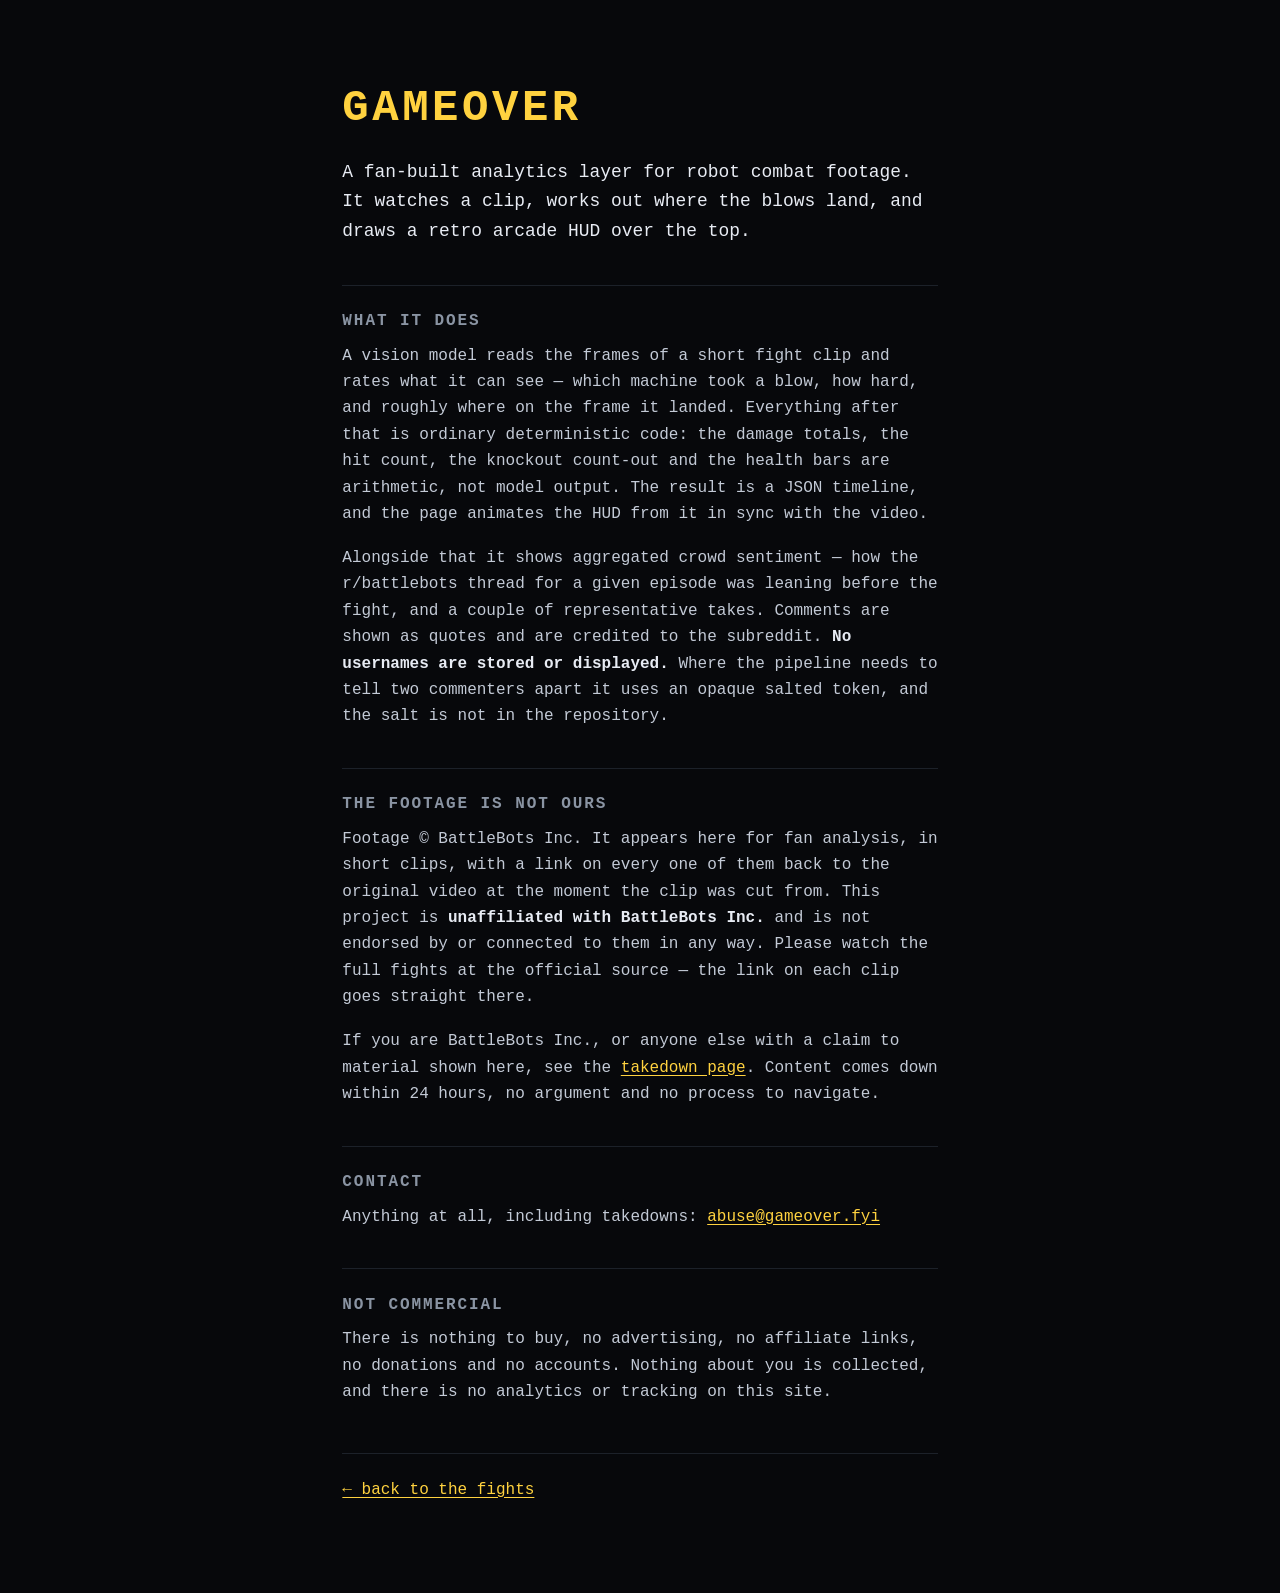
<file: frontend/about.html>
<!doctype html>
<html lang="en">
<meta charset="utf-8">
<meta name="viewport" content="width=device-width, initial-scale=1">
<title>GAMEOVER — about</title>
<!-- same rule as the app: discoverable by invitation, not by search -->
<meta name="robots" content="noindex, nofollow">
<meta name="googlebot" content="noindex, nofollow">
<!-- the health core's robot head; see index.html. Absolute path to match
     page.css above: these render at /about and /takedown via rewrite. -->
<link rel="icon" type="image/svg+xml" href="/frontend/favicon.svg">
<meta name="theme-color" content="#07080b">
<link rel="stylesheet" href="/frontend/page.css">

<main>
  <h1>GAMEOVER</h1>
  <p class="lede">A fan-built analytics layer for robot combat footage. It watches a
    clip, works out where the blows land, and draws a retro arcade HUD over the top.</p>

  <h2>What it does</h2>
  <p>A vision model reads the frames of a short fight clip and rates what it can see —
    which machine took a blow, how hard, and roughly where on the frame it landed.
    Everything after that is ordinary deterministic code: the damage totals, the hit
    count, the knockout count-out and the health bars are arithmetic, not model output.
    The result is a JSON timeline, and the page animates the HUD from it in sync with
    the video.</p>
  <p>Alongside that it shows aggregated crowd sentiment — how the r/battlebots thread
    for a given episode was leaning before the fight, and a couple of representative
    takes. Comments are shown as quotes and are credited to the subreddit.
    <strong>No usernames are stored or displayed.</strong> Where the pipeline needs to
    tell two commenters apart it uses an opaque salted token, and the salt is not in
    the repository.</p>

  <h2>The footage is not ours</h2>
  <p>Footage © BattleBots Inc. It appears here for fan analysis, in short clips, with a
    link on every one of them back to the original video at the moment the clip was cut
    from. This project is <strong>unaffiliated with BattleBots Inc.</strong> and is not
    endorsed by or connected to them in any way. Please watch the full fights at the
    official source — the link on each clip goes straight there.</p>
  <p>If you are BattleBots Inc., or anyone else with a claim to material shown here, see
    the <a href="/takedown">takedown page</a>. Content comes down within 24 hours,
    no argument and no process to navigate.</p>

  <h2>Contact</h2>
  <p>Anything at all, including takedowns:
    <a href="mailto:abuse@gameover.fyi">abuse@gameover.fyi</a></p>

  <h2>Not commercial</h2>
  <p>There is nothing to buy, no advertising, no affiliate links, no donations and no
    accounts. Nothing about you is collected, and there is no analytics or tracking on
    this site.</p>

  <p class="back"><a href="/">← back to the fights</a></p>
</main>
</html>
</file>
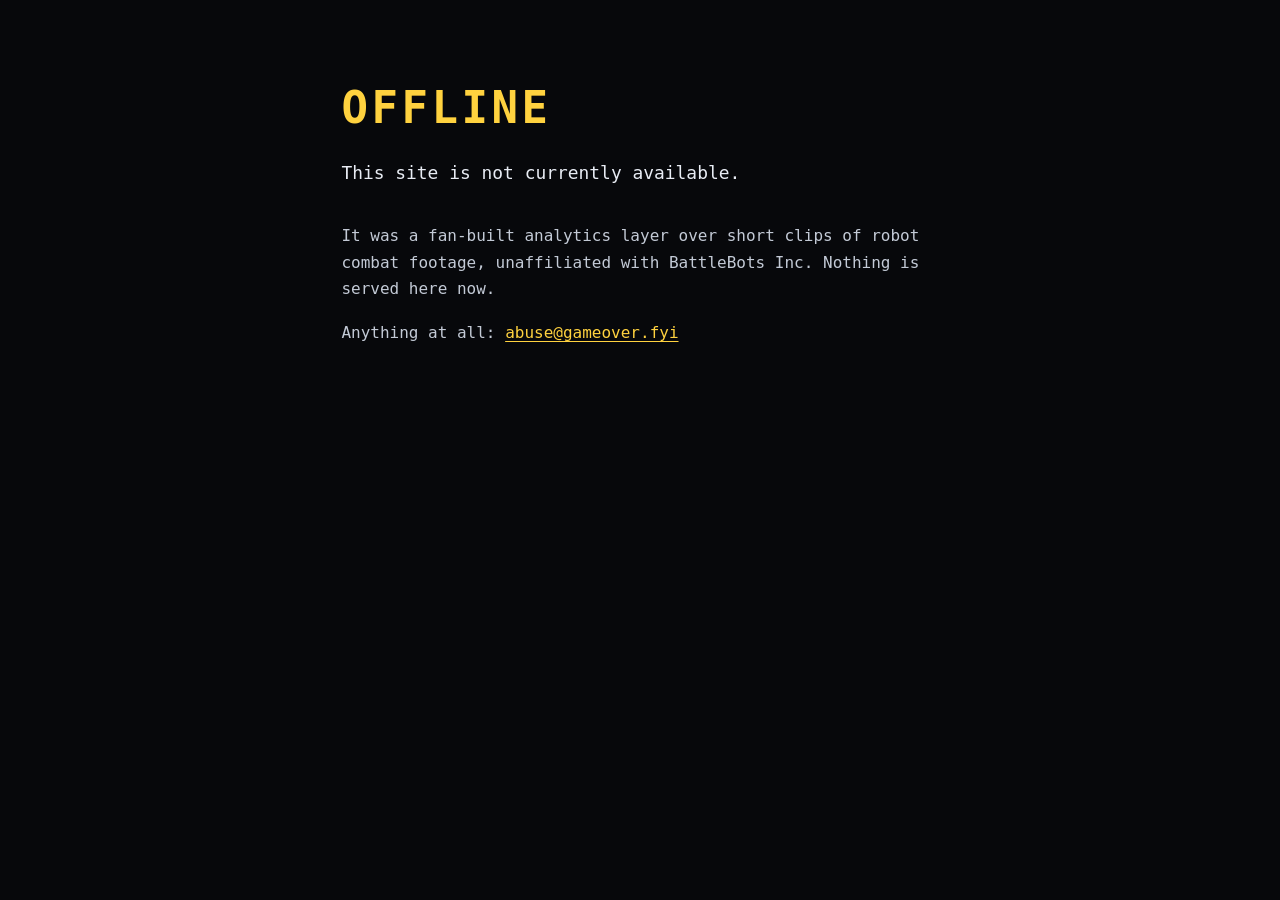
<file: frontend/offline.html>
<!doctype html>
<html lang="en">
<meta charset="utf-8">
<meta name="viewport" content="width=device-width, initial-scale=1">
<title>GAMEOVER — offline</title>
<meta name="robots" content="noindex, nofollow">
<meta name="googlebot" content="noindex, nofollow">
<!-- the health core's robot head; see index.html. Absolute path to match
     page.css above: these render at /about and /takedown via rewrite. -->
<link rel="icon" type="image/svg+xml" href="/frontend/favicon.svg">
<meta name="theme-color" content="#07080b">
<link rel="stylesheet" href="/frontend/page.css">

<main>
  <h1>Offline</h1>
  <p class="lede">This site is not currently available.</p>
  <p>It was a fan-built analytics layer over short clips of robot combat footage,
    unaffiliated with BattleBots Inc. Nothing is served here now.</p>
  <p>Anything at all: <a href="mailto:abuse@gameover.fyi">abuse@gameover.fyi</a></p>
</main>
</html>
</file>
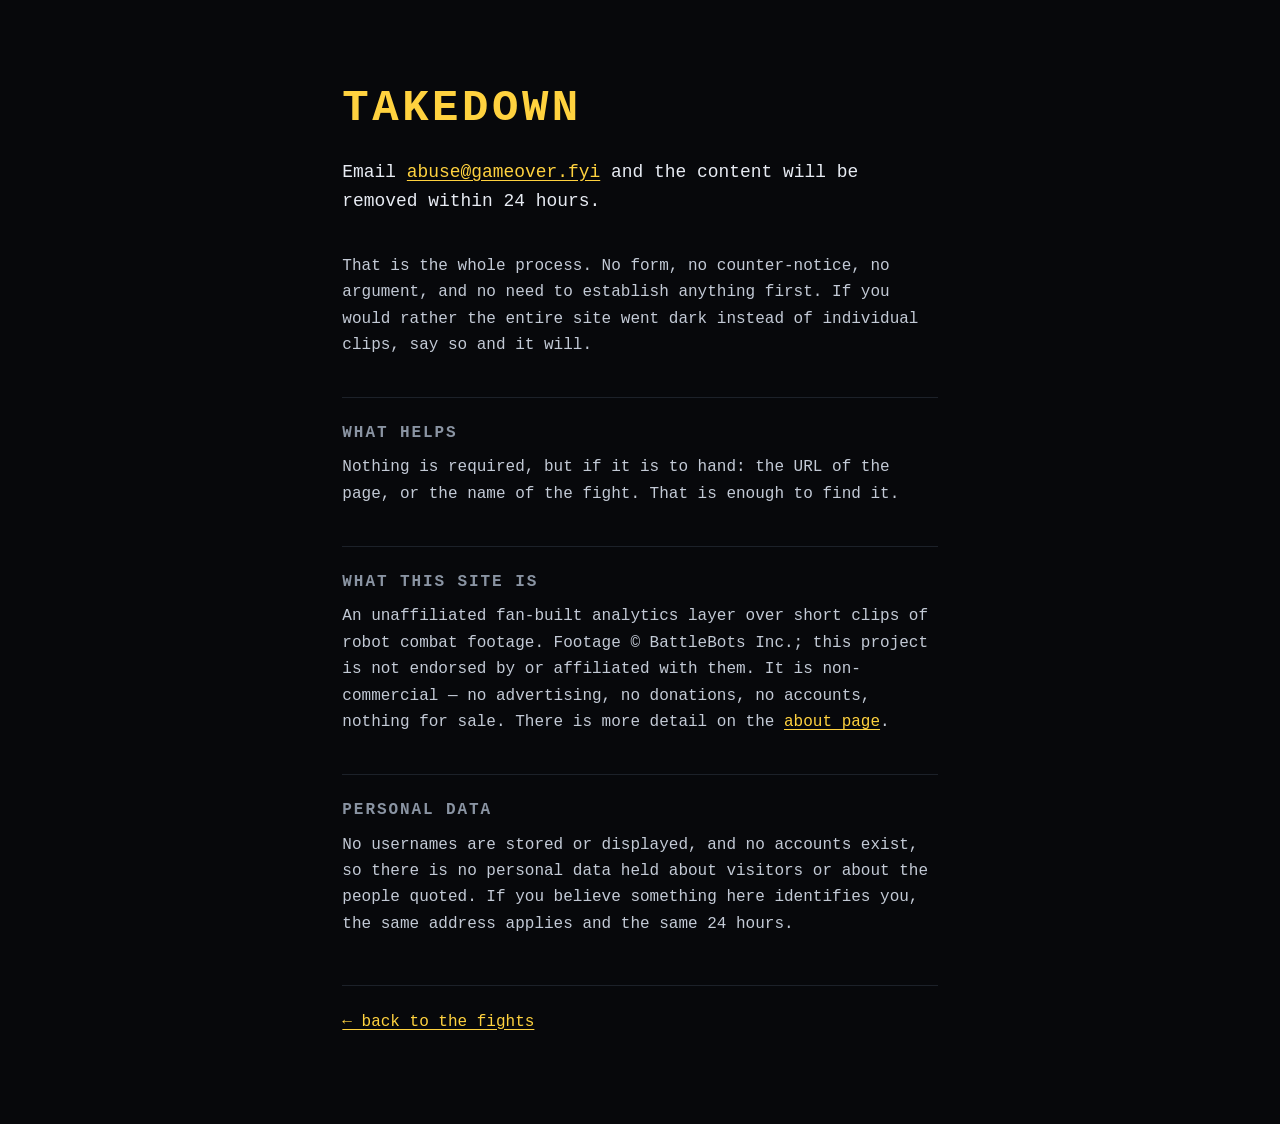
<file: frontend/takedown.html>
<!doctype html>
<html lang="en">
<meta charset="utf-8">
<meta name="viewport" content="width=device-width, initial-scale=1">
<title>GAMEOVER — takedown</title>
<meta name="robots" content="noindex, nofollow">
<meta name="googlebot" content="noindex, nofollow">
<!-- the health core's robot head; see index.html. Absolute path to match
     page.css above: these render at /about and /takedown via rewrite. -->
<link rel="icon" type="image/svg+xml" href="/frontend/favicon.svg">
<meta name="theme-color" content="#07080b">
<link rel="stylesheet" href="/frontend/page.css">

<main>
  <h1>Takedown</h1>

  <p class="lede">Email <a href="mailto:abuse@gameover.fyi">abuse@gameover.fyi</a> and
    the content will be removed within 24 hours.</p>

  <p>That is the whole process. No form, no counter-notice, no argument, and no need to
    establish anything first. If you would rather the entire site went dark instead of
    individual clips, say so and it will.</p>

  <h2>What helps</h2>
  <p>Nothing is required, but if it is to hand: the URL of the page, or the name of the
    fight. That is enough to find it.</p>

  <h2>What this site is</h2>
  <p>An unaffiliated fan-built analytics layer over short clips of robot combat footage.
    Footage © BattleBots Inc.; this project is not endorsed by or affiliated with them.
    It is non-commercial — no advertising, no donations, no accounts, nothing for sale.
    There is more detail on the <a href="/about">about page</a>.</p>

  <h2>Personal data</h2>
  <p>No usernames are stored or displayed, and no accounts exist, so there is no
    personal data held about visitors or about the people quoted. If you believe
    something here identifies you, the same address applies and the same 24 hours.</p>

  <p class="back"><a href="/">← back to the fights</a></p>
</main>
</html>
</file>
<file: frontend/page.css>
/* Shared by about.html and takedown.html — the two prose pages.
   Deliberately NOT the app's stylesheet: index.html's :root block is a single
   self-contained theme and lifting a copy of it here would give the project two
   palettes that drift. These pages need eight rules, so they get eight rules. */
:root {
  --bg:     #07080b;
  --ink:    #e8ecf4;
  --dim:    #8a94a3;
  --accent: #ffd23f;
  --edge:   #1c2129;
}
* { box-sizing: border-box; }
body {
  margin: 0; padding: clamp(28px, 6vw, 72px) clamp(20px, 6vw, 40px);
  background: var(--bg); color: var(--ink);
  font-family: ui-monospace, SFMono-Regular, "JetBrains Mono", Menlo, monospace;
  font-size: clamp(14px, 1.6vw, 16px); line-height: 1.65;
  -webkit-font-smoothing: antialiased;
}
main { max-width: 62ch; margin: 0 auto; }
h1 {
  font-size: clamp(28px, 6vw, 44px); letter-spacing: .08em; margin: 0 0 .3em;
  color: var(--accent); text-transform: uppercase;
}
h2 {
  font-size: 1em; letter-spacing: .12em; text-transform: uppercase;
  color: var(--dim); margin: 2.4em 0 .5em;
  border-top: 1px solid var(--edge); padding-top: 1.4em;
}
.lede { font-size: 1.12em; color: var(--ink); margin-bottom: 2em; }
p { margin: 0 0 1.1em; color: #c3cad6; }
strong { color: var(--ink); }
a { color: var(--accent); text-underline-offset: 3px; }
a:hover { color: #fff; }
.back { margin-top: 3em; border-top: 1px solid var(--edge); padding-top: 1.4em; }
@media (prefers-reduced-motion: no-preference) { html { scroll-behavior: smooth; } }
</file>
